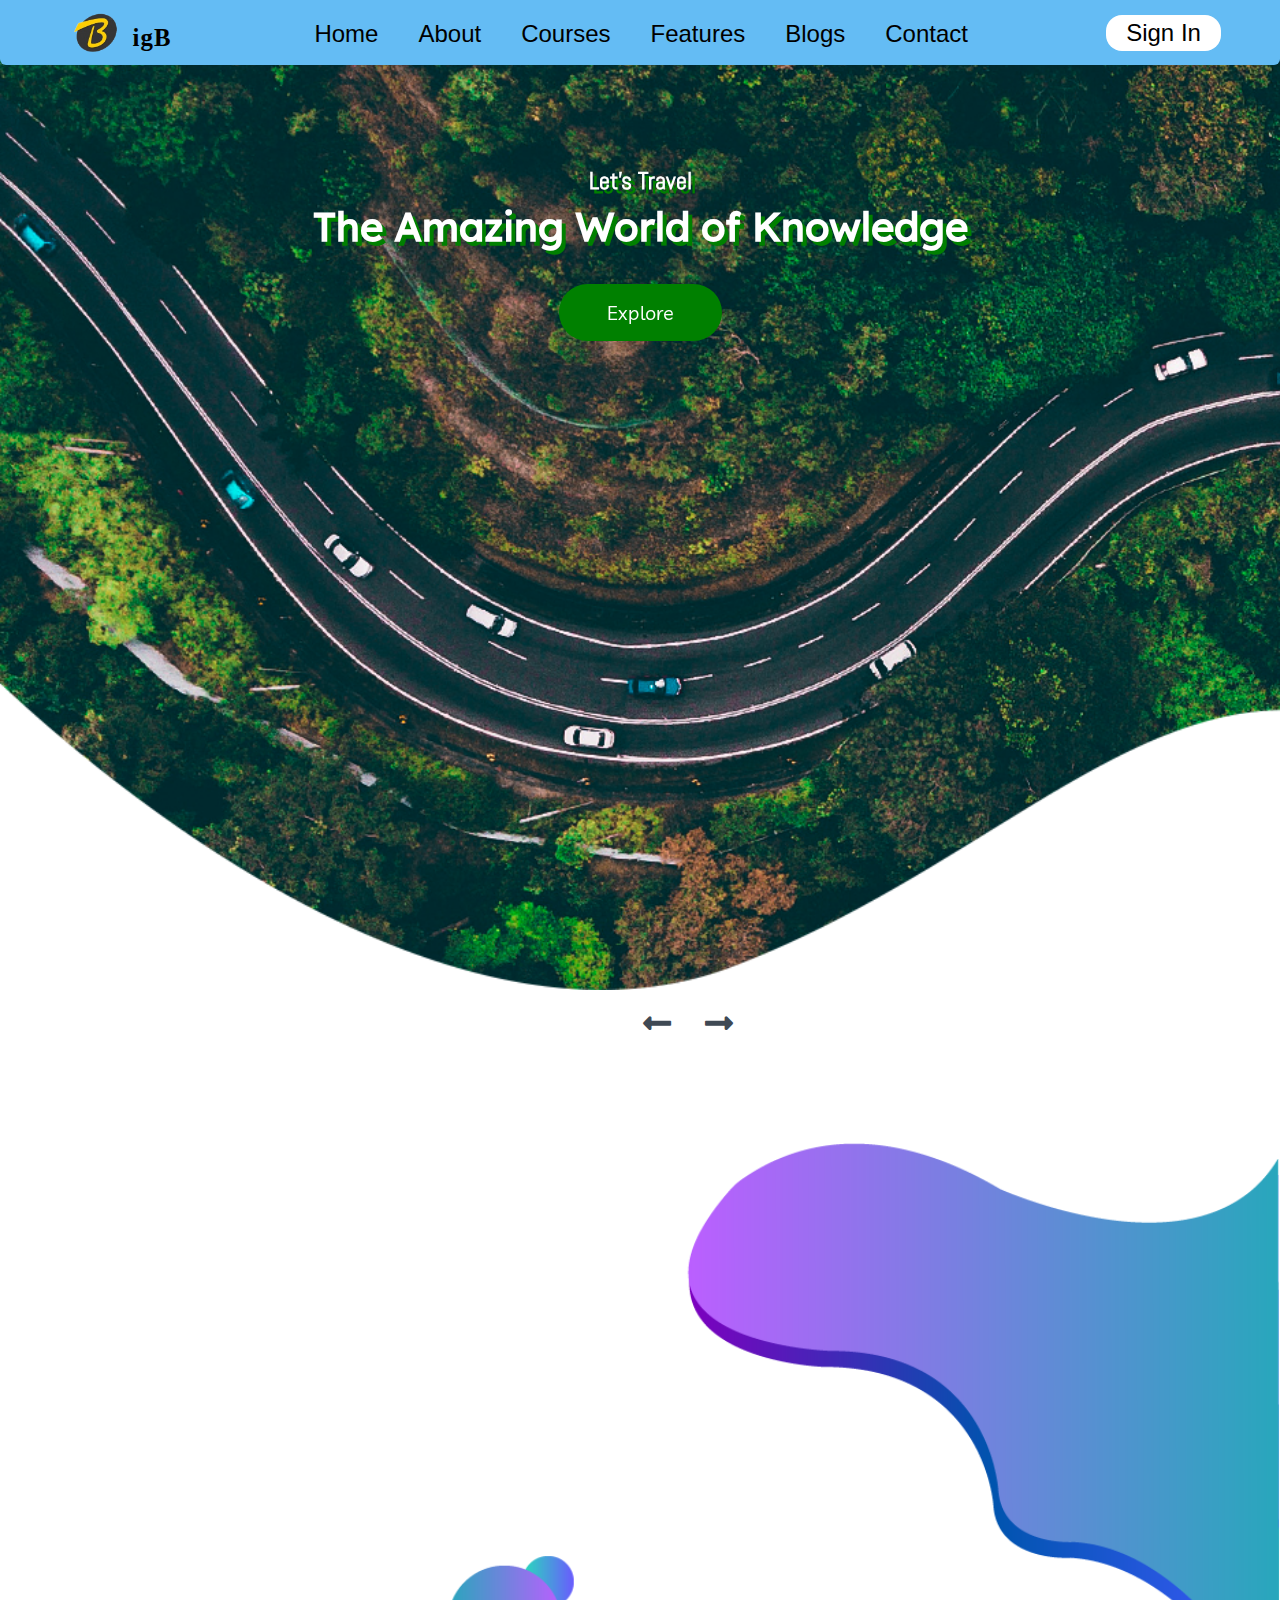
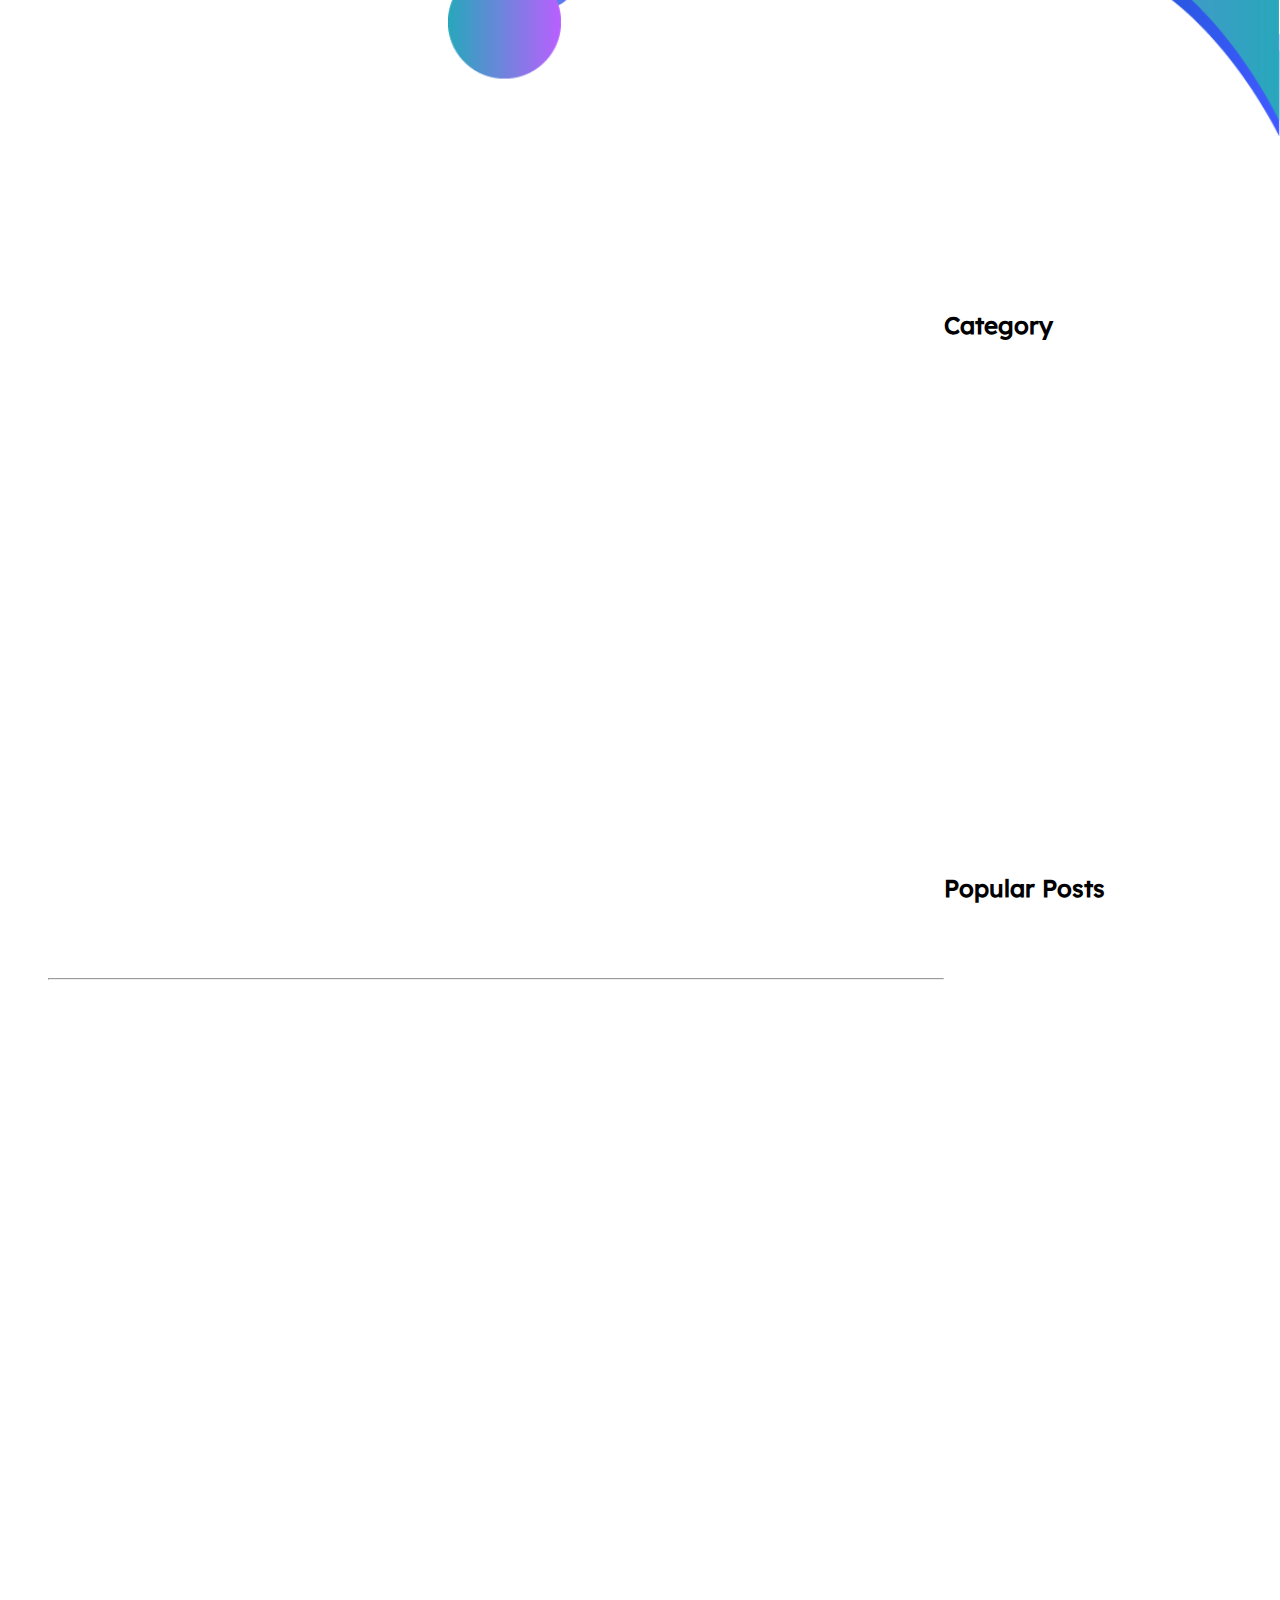
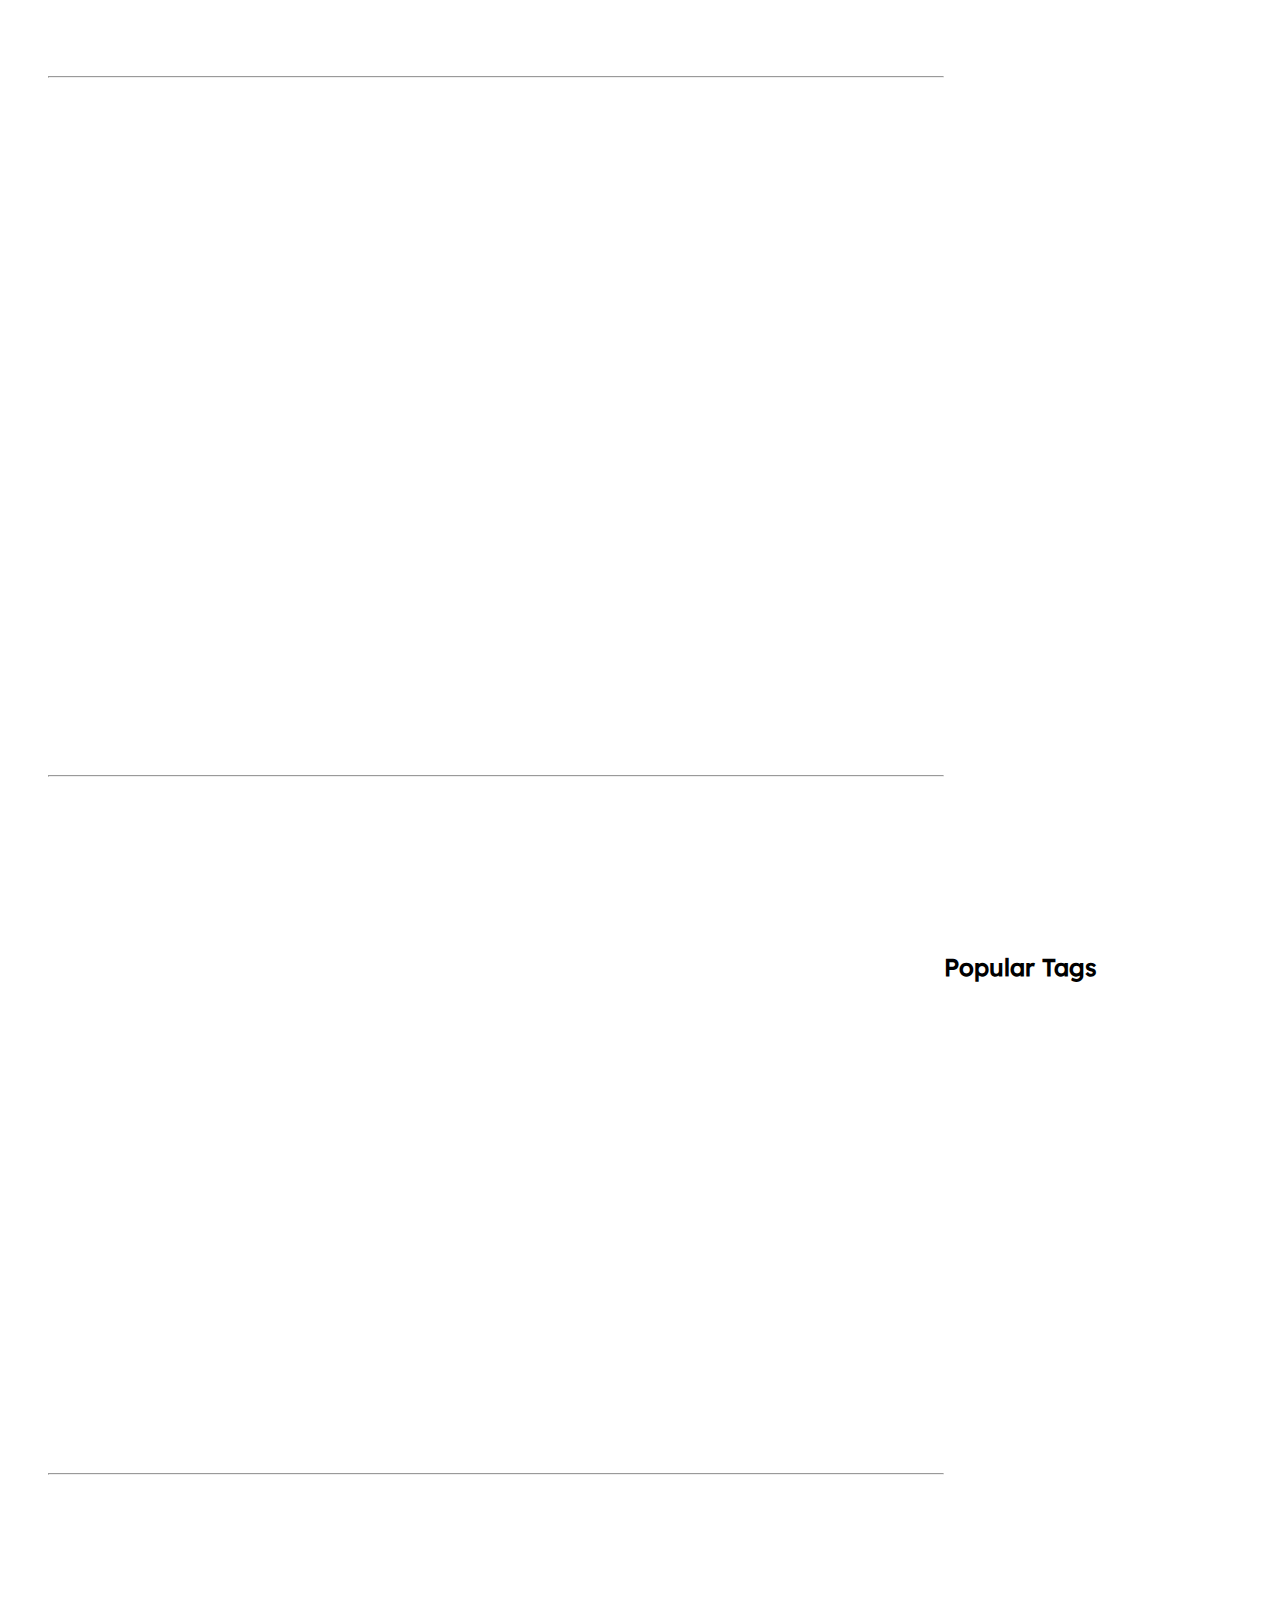
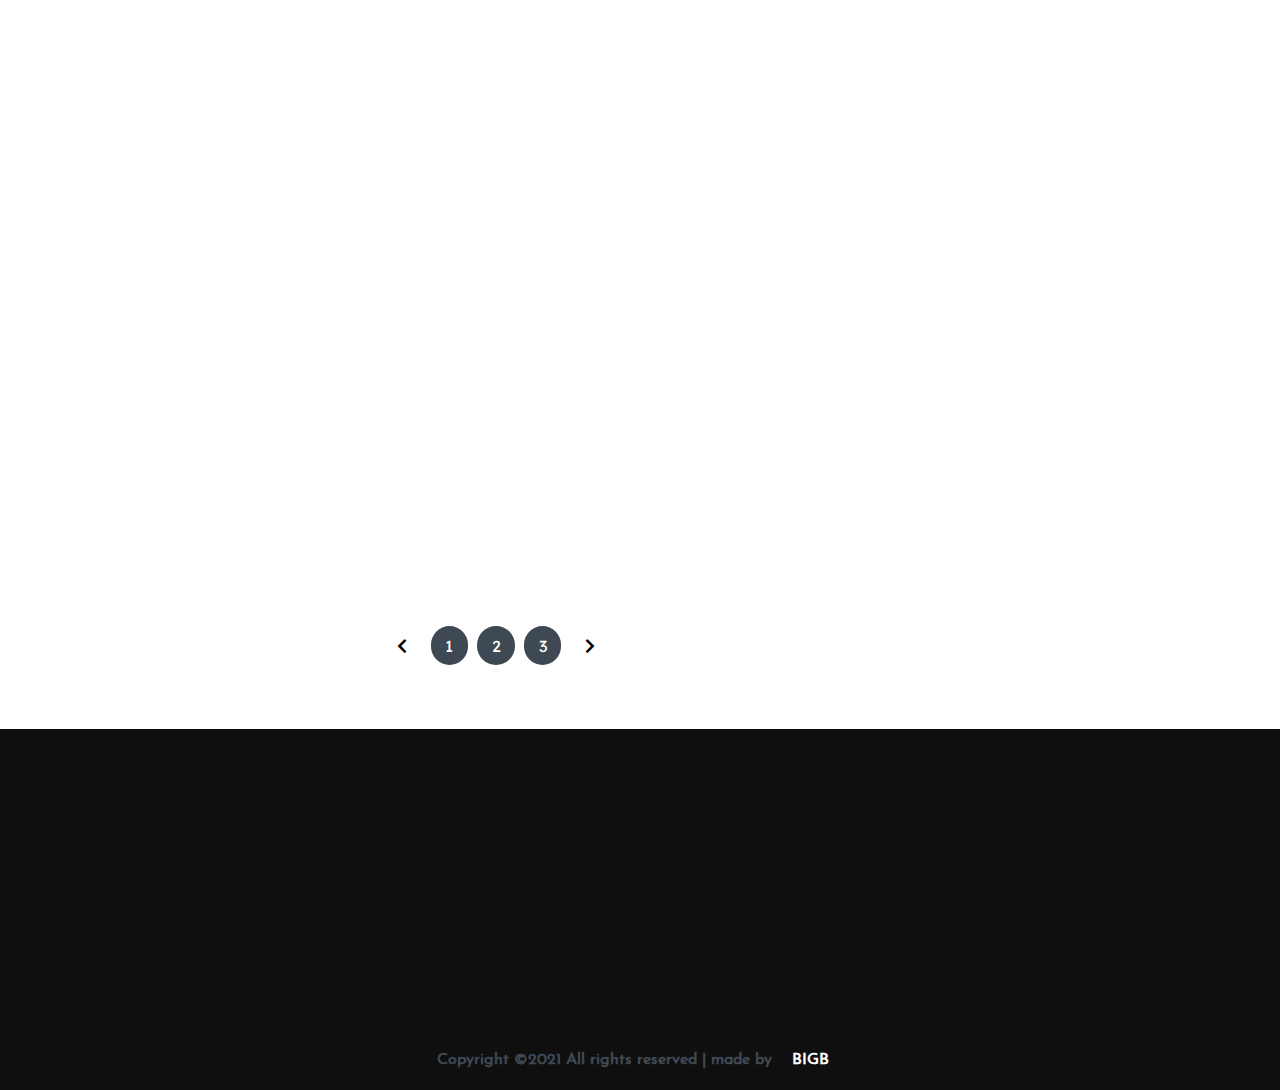
<file: BigB-E-learn-Websit-e-main/Blog/blog.html>
<!DOCTYPE html>
<html lang="en">
  <head>
    <link rel="shortcut icon" type="png" href="assets/v.png">
    <meta charset="UTF-8" />
    <meta name="viewport" content="width=device-width, initial-scale=1.0">
    <meta http-equiv="X-UA-Compatible" content="ie=edge">
    <title>Blog</title>

    <!-- Font Awesome Icons -->
    <link rel="stylesheet" href="./css/all.css">

    <!-- Owl-Carousel -->
    <link rel="stylesheet" href="./css/owl.carousel.min.css">
    <link rel="stylesheet" href="./css/owl.theme.default.min.css">

    <!--  AOS Library  -->
    <link rel="stylesheet" href="./css/aos.css">

    <!-- Custom Style   -->
    <link rel="stylesheet" href="./css/Style.css">
    <link rel="stylesheet" href="../navbar.css">
  </head>

  <body>
    
    <!-- floating button to the top -->
    <a href="#" id="scroll"><span></span></a>

    <!--   Navigation  -->

    <header>
      <div class="header-wrapper">
          <a href="../index.html" class="logo">
              <img src="../img/v.png" alt="Logo" />
              <h3>igB</h3>
          </a>

          <div class="nav d-lg">
              <h2><a href="../index.html">Home</a></h2>
              <h2><a href="../index.html#welcome">About</a></h2>
              <h2><a href="../Course/Courses.html">Courses</a></h2>
              <h2><a href="../feature-pg/feature.html">Features</a></h2>
              <h2><a href="../Blog/blog.html">Blogs</a></h2>
              <h2><a href="../contact/contact.html">Contact</a></h2>
          </div>

          <div class="nav d-lg">
              <h2 style="padding-top:0;"><a href="../log in/Login.html" class="btn-n sign-in">Sign In</a></h2>
          </div>

          <div class="dropdown-menu">
              <svg xmlns="http://www.w3.org/2000/svg" height="70%" fill="currentColor" class="bi bi-list dropdown-btn"
                  viewBox="0 0 16 16">
                  <path fill-rule="evenodd"
                      d="M2.5 12a.5.5 0 0 1 .5-.5h10a.5.5 0 0 1 0 1H3a.5.5 0 0 1-.5-.5zm0-4a.5.5 0 0 1 .5-.5h10a.5.5 0 0 1 0 1H3a.5.5 0 0 1-.5-.5zm0-4a.5.5 0 0 1 .5-.5h10a.5.5 0 0 1 0 1H3a.5.5 0 0 1-.5-.5z" />
              </svg>
              <div class="dropdown-content">
                  <h2><a href="../index.html">Home</a></h2>
                  <h2><a href="../index.html#welcome">About</a></h2>
                  <h2><a href="../Course/Courses.html">Courses</a></h2>
                  <h2><a href="../feature-pg/feature.html">Features</a></h2>
                  <h2><a href="../Blog/blog.html">Blogs</a></h2>
                  <h2><a href="../contact/contact.html">Contact</a></h2>
                  <h2><a href="../log in/Login.html">Sign In</a></h2>
              </div>
          </div>
      </div>
  </header>
    <!-- ------------x---------------  Navigation --------------------------x------------------- -->

    <!----------------------------- Main Site Section ------------------------------>

    <main>
      <!------------------------ Site Title ---------------------->

      <section class="site-title">
        <div class="site-background" data-aos="fade-up" data-aos-delay="100">
          <h3 class="heading"> Let's Travel</h3>
          <h1 heading>The Amazing World of Knowledge</h1>
          <button class="btn btn-bg">Explore</button>
        </div>
      </section>

      <!------------x----------- Site Title ----------x----------->

      <!-- --------------------- Blog Carousel ----------------- -->

      <section>
        <div class="blog">
          <div class="container">
            <div class="owl-carousel owl-theme blog-post">
              <div
                class="blog-content"
                data-aos="fade-right"
                data-aos-delay="200"
              >
                <img src="./assets/Blog-post/blog5.jpg" alt="post-1" />
                <div class="blog-title">
                  <div class="h3_blogtitle"><h3>10 Best Free AWS Learning Resources for Beginners</h3></div>
                  <a href="https://shivanshh.hashnode.dev/10-best-free-aws-learning-resources-for-beginners" target="_blank"> <button class="btn btn-blog">Read</button></a>
                  <span>2 minutes</span>
                </div>
              </div>
              <div class="blog-content" data-aos="fade-in" data-aos-delay="200">
                <img src="./assets/Blog-post/blog6.jpg" alt="post-1"/>
                <div class="blog-title">
                  <div class="h3_blogtitle"><h3>Optimize with AWS Cost Explorer</h3></div>
                  <a href="https://shivanshh.hashnode.dev/optimize-with-aws-cost-explorer" target="_blank"><button class="btn btn-blog">Read</button></a>
                  <span>2 minutes</span>
                </div>
              </div>
              <div
                class="blog-content"
                data-aos="fade-left"
                data-aos-delay="200"
              >
              <img src="./assets/Blog-post/blog7.jpg" alt="post-1" />
                <div class="blog-title">
                  <div class="h3_blogtitle"><h3>50 Best AWS Interview Questions in 2021</h3></div>
                  <a href="https://shivanshh.hashnode.dev/50-best-aws-interview-questions-in-2021-ckqvaco8w04fcmms1f6j795fy" target="_blank"> <button class="btn btn-blog">Read</button></a>
                  <span>2 minutes</span>
                </div>
              </div>
              <div
                class="blog-content"
                data-aos="fade-right"
                data-aos-delay="200"
              >
                <img src="./assets/Blog-post/blog13.jpg" alt="post-1" />
                <div class="blog-title">
                  <div class="h3_blogtitle"><h3>
                    10+ Best Campus Ambassador Programs for Computer Science
                    Undergrad Students
                  </h3></div>
                  <a href="https://shivanshh.hashnode.dev/10-best-campus-ambassador-programs-for-computer-science-undergrad-students-ckqibqscq00r5u9s14g6p1ngy" target="_blank"><button class="btn btn-blog">Read</button></a>
                  <span>2 minutes</span>
                </div>
              </div>
            </div>
            <div class="owl-navigation">
              <span class="owl-nav-prev"
                ><i class="fas fa-long-arrow-alt-left"></i
              ></span>
              <span class="owl-nav-next"
                ><i class="fas fa-long-arrow-alt-right"></i
              ></span>
            </div>
          </div>
        </div>
      </section>

        <!-- ----------x---------- Blog Carousel --------x-------- -->

        <!-- ---------------------- Site Content -------------------------->

        <section class="container">
            <div class="site-content">
                <div class="posts">
                    <div class="post-content" data-aos="zoom-in" data-aos-delay="200">
                        <div class="post-image">
                            <div>
                              <img src="./assets/Blog-post/blog1.jpg" class="img" alt="blog1">
                            </div>
                            <div class="post-info flex-row">
                                <span><i class="fas fa-user text-gray"></i>&nbsp;&nbsp;Admin</span>
                                <span><i class="fas fa-calendar-alt text-gray"></i>&nbsp;&nbsp;January 14, 2019</span>
                                <span>2 Comments</span>
                            </div>
                        </div>
                        <div class="post-title">
                            <a href="#">Program the Raspberry Pi for SMART MIRROR</a>
                            <p>The software part of this project is a bit command line intensive. The steps below are need to be followed in the same manner as mentioned below for making it bug free . Installing Raspbian Jessie Download Etcher and install
                                it to your computer. It...
                            </p>
                            <a href="https://shivanshh.hashnode.dev/program-the-raspberry-pi-for-smart-mirror-ckuth2uk51sp4rvs13pqiea9t" target="_blank" ><button class="btn post-btn"><span href="#">Read More &nbsp;</span> <i class="fas fa-arrow-right"></i></button></a>
                        </div>
                    </div>
                    <hr>
                    <div class="post-content" data-aos="zoom-in" data-aos-delay="200">
                        <div class="post-image">
                            <div>
                               <img src="./assets/Blog-post/blog2.jpg" class="img" alt="blog1">
                            </div>
                            <div class="post-info flex-row">
                                <span><i class="fas fa-user text-gray"></i>&nbsp;&nbsp;Admin</span>
                                <span><i class="fas fa-calendar-alt text-gray"></i>&nbsp;&nbsp;January 16, 2021</span>
                                <span>7 Comments</span>
                            </div>
                        </div>
                        <div class="post-title">
                            <a href="#">Microsoft Azure AI Fundamentals AI-900: How to Prepare and Pass the Exam</a>
                            <p>Hello Everyone, Hope you are Doing GREAT...!🖐🏻 Are you preparing for the AI Fundamentals AI-900 exam? Many questions would be hovering into your mind like what will be the difficulty level of the exam? On which Microsoft
                                Azure AI topics should I sp...
                            </p>
                            <a href="https://shivanshh.hashnode.dev/microsoft-azure-ai-fundamentals-ai-900-how-to-prepare-and-pass-the-exam-cktpuhwvh09uvo5s15h9bdylm" target="_blank"><button class="btn post-btn"><span href="#">Read More &nbsp;</span><i class="fas fa-arrow-right"></i></button></a>
                        </div>
                    </div>
                    <hr>
                    <div class="post-content" data-aos="zoom-in" data-aos-delay="200">
                        <div class="post-image">
                            <div>
                                <img src="./assets/Blog-post/blog3.jpg" class="img" alt="blog1">
                            </div>
                            <div class="post-info flex-row">
                                <span><i class="fas fa-user text-gray"></i>&nbsp;&nbsp;Admin</span>
                                <span><i class="fas fa-calendar-alt text-gray"></i>&nbsp;&nbsp;January 19, 2021</span>
                                <span>5 Comments</span>
                            </div>
                        </div>
                        <div class="post-title">
                            <a href="#">Get Started With Machine Learning</a>
                            <p>What is Machine Learning? Machine learning is a branch of Artificial Intelligence, Where we Train the machines to perform and predict the outcomes. Like YouTube suggesting videos in your feed, Machine Learning brings out the
                                power of data in a new wa...
                            </p>
                            <a href="https://shivanshh.hashnode.dev/get-started-with-machine-learning-cksxlg4m00vttn1s1ar0i9wtd" target="_blank"><button class="btn post-btn"><span href="#">Read More &nbsp;</span> <i class="fas fa-arrow-right"></i></button></a>
                        </div>
                    </div>
                    <hr>
                    <div class="post-content" data-aos="zoom-in" data-aos-delay="200">
                        <div class="post-image">
                            <div>
                               <img src="./assets/Blog-post/blog4.jpg" class="img" alt="blog1">
                            </div>
                            <div class="post-info flex-row">
                                <span><i class="fas fa-user text-gray"></i>&nbsp;&nbsp;Admin</span>
                                <span><i class="fas fa-calendar-alt text-gray"></i>&nbsp;&nbsp;January 21, 2021</span>
                                <span>12 Comments</span>
                            </div>
                        </div>
                        <div class="post-title">
                            <a href="#">How To Make A Slide-Show Using OpenCV</a>
                            <p>We have been making slideshows for most of our college/office presentations to look great while presenting using Microsoft PowerPoint, let's take this as an image processing activity and see how we can achieve slide show utility
                                using Python's OpenCV...
                            </p>
                            <a href="https://shivanshh.hashnode.dev/how-to-make-a-slide-show-using-opencv-ckssgrq8d06bydbs18ad99ff8" target="_blank"><button class="btn post-btn"><span href="#">Read More &nbsp;</span><i class="fas fa-arrow-right"></i></button></a>
                        </div>
                    </div>
                    <hr>
                    <div class="post-content" data-aos="zoom-in" data-aos-delay="200">
                        <div class="post-image">
                            <div>
                                <a href=""></a><img src="./assets/Blog-post/blog14.jpeg" class="img" alt="blog1">
                            </div>
                            <div class="post-info flex-row">
                                <span><i class="fas fa-user text-gray"></i>&nbsp;&nbsp;Peter</span>
                                <span><i class="fas fa-calendar-alt text-gray"></i>&nbsp;&nbsp;January 31, 2021</span>
                                <span>21 Comments</span>
                            </div>
                        </div>
                        <div class="post-title">
                            <a href="#">An A-Z of useful Python tricks</a>
                            <p>Python is one of the world’s most popular, in-demand programming languages. This is for many reasons-
                                It’s easy to learn,
                                it’s super versatile, and
                                it has a huge range of modules and libraries.
                                I use Python daily as an integral part of my job as a data scientist. Along the way, I’ve picked up a few useful tricks and tips.
                                Here, I’ve made an attempt at sharing some of them in an A-Z format.
                            </p>
                           <a href="https://www.freecodecamp.org/news/an-a-z-of-useful-python-tricks-b467524ee747/" target="_blank"> <button class="btn post-btn"><span href="#">Read More &nbsp;</span><i class="fas fa-arrow-right"></i></button></a>
                        </div>
                    </div>
                    <div class="pagination flex-row">
                        <a href="#"><i class="fas fa-chevron-left"></i></a>
                        <a href="#" class="pages">1</a>
                        <a href="./blog2.html" class="pages">2</a>
                        <a href="#" class="pages">3</a>
                        <a href="#"><i class="fas fa-chevron-right"></i></a>
                    </div>

              </div>
            <aside class="sidebar">
            <div class="category">
              <h2>Category</h2>
              <ul class="category-list">
                <li class="list-items" data-aos="fade-left" data-aos-delay="100">
                  <a href="#">Software</a>
                  <span>(05)</span>
                </li>
                <li class="list-items" data-aos="fade-left" data-aos-delay="200">
                  <a href="#">Technology</a>
                  <span>(02)</span>
                </li>
                <li class="list-items" data-aos="fade-left" data-aos-delay="300">
                  <a href="#">E-Books</a>
                  <span>(07)</span>
                </li>
                <li class="list-items" data-aos="fade-left" data-aos-delay="400">
                  <a href="#">Innovation</a>
                  <span>(01)</span>
                </li>
                <li class="list-items" data-aos="fade-left" data-aos-delay="500">
                  <a href="#">Videos</a>
                  <span>(08)</span>
                </li>
              </ul>
            </div>
            <div class="popular-post">
              <h2>Popular Posts</h2>
              <div class="post-content" data-aos="flip-up" data-aos-delay="200">
                <div class="post-image">
                  <div>
                  </div>
                  <div class="post-info flex-row">
                    <span><i class="fas fa-calendar-alt text-gray"></i>&nbsp;&nbsp;January 14, 2021</span>
                    <span>2 Comments</span>
                  </div>
                </div>
                <div class="post-title">
                  <a href="#">5 Reasons to Use AWS CDK!</a>
                </div>
              </div>
              <div class="post-content" data-aos="flip-up" data-aos-delay="300">
                <div class="post-image">
                  <div>
                    <a href="https://shivanshh.hashnode.dev/how-to-stay-committed-to-a-hobby-thats-unrelated-to-college-ckqmn8ij208bit6s1gn7p6wh5" target="_blank"><img
                      src="./assets/popular-post/blog10.jpg"
                      class="img"
                      alt="blog1"
                    /></a>
                  </div>
                  <div class="post-info flex-row">
                    <span
                      ><i class="fas fa-calendar-alt text-gray"></i>&nbsp;&nbsp;January 14, 2021</span
                    >
                    <span>2 Comments</span>
                  </div>
                </div>
                <div class="post-title">
                  <a href="#">How to Stay Committed to a Hobby that’s Unrelated to
                    College</a>
                </div>
              </div>
              <div class="post-content" data-aos="flip-up" data-aos-delay="400">
                <div class="post-image">
                  <div>
                  </div>
                  <div class="post-info flex-row">
                    <span
                      ><i class="fas fa-calendar-alt text-gray"></i
                      >&nbsp;&nbsp;January 14, 2021</span
                    >
                    <span>2 Comments</span>
                  </div>
                </div>
                <div class="post-title">
                  <a href="#">Must-Read Blogs for Developers</a>
                </div>
              </div>
              <div class="post-content" data-aos="flip-up" data-aos-delay="500">
                <div class="post-image">
                  <div>
                    <a href="https://shivanshh.hashnode.dev/top-10-blogs-for-web-developers-2020-ckqjrfdrq05eu95s1fz1b9y85" target="_blank"><img
                      src="./assets/popular-post/blog12.jpg"
                      class="img"
                      alt="blog1"
                    /></a>
                  </div>
                  <div class="post-info flex-row">
                    <span
                      ><i class="fas fa-calendar-alt text-gray"></i
                      >&nbsp;&nbsp;January 14, 2021</span
                    >
                    <span>2 Comments</span>
                  </div>
                </div>
                <div class="post-title">
                  <a href="#">Top 10 Blogs for Web Developers 2020</a>
                </div>
              </div>
              <div class="post-content" data-aos="flip-up" data-aos-delay="600">
                <div class="post-image">
                  <div>
                    <a href="https://shivanshh.hashnode.dev/10-best-campus-ambassador-programs-for-computer-science-undergrad-students-ckqibqscq00r5u9s14g6p1ngy" target="_blank"><img
                      src="./assets/popular-post/blog13.jpg"
                      class="img"
                      alt="blog1"
                    /></a>
                  </div>
                  <div class="post-info flex-row">
                    <span
                      ><i class="fas fa-calendar-alt text-gray"></i
                      >&nbsp;&nbsp;January 14, 2021</span
                    >
                    <span>2 Comments</span>
                  </div>
                </div>
                <div class="post-title">
                  <a href="#"
                    >10+ Best Campus Ambassador Programs for Computer Science
                    Undergrad Students</a
                  >
                </div>
              </div>
            </div>
            <div class="newsletter" data-aos="fade-up" data-aos-delay="300">
              <h2>Newsletter</h2>
              <div class="form-element">
                <input type="text" class="input-element" placeholder="Email" />
                <button class="btn form-btn">Subscribe</button>
              </div>
            </div>
            <div class="popular-tags">
              <h2>Popular Tags</h2>
              <div class="tags flex-row">
                <span class="tag" data-aos="flip-up" data-aos-delay="100"
                  >Software</span
                >
                <span class="tag" data-aos="flip-up" data-aos-delay="200"
                  >technology</span
                >
                <span class="tag" data-aos="flip-up" data-aos-delay="300"
                  >travel</span
                >
                <span class="tag" data-aos="flip-up" data-aos-delay="400"
                  >illustration</span
                >
                <span class="tag" data-aos="flip-up" data-aos-delay="500"
                  >design</span
                >
                <span class="tag" data-aos="flip-up" data-aos-delay="600"
                  >lifestyle</span
                >
                <span class="tag" data-aos="flip-up" data-aos-delay="700"
                  >love</span
                >
                <span class="tag" data-aos="flip-up" data-aos-delay="800"
                  >project</span
                >
              </div>
            </div>
          </aside>
        </div>
      </div>
      </section>

      <!-- -----------x---------- Site Content -------------x------------>
    </main>

    <!---------------x------------- Main Site Section ---------------x-------------->

    <!-- --------------------------- Footer ---------------------------------------- -->

    <footer class="footer">
      <div class="container">
        <div class="about-us" data-aos="fade-right" data-aos-delay="200">
          <h2>About Us</h2>
          <p>
            BigB is a E-learning website , covers all the Knowledgeable material
            from UNIVERSITY to UNIVERSE.😍😍<br /><br />
            An educational website for Learners 👨🏻‍🎓👨🏻‍🎓
          </p>
        </div>
        <div class="newsletter" data-aos="fade-right" data-aos-delay="200">
          <h2>Newsletter</h2>
          <p>Stay up to date with our latest news</p>
          <div class="form-element">
            <input type="text" placeholder="Email" /><span
              ><i class="fas fa-chevron-right"></i
            ></span>
          </div>
        </div>
        <div class="instagram" data-aos="fade-left" data-aos-delay="200">
          <h2>Instagram</h2>
          <div class="flex-row">
            <img src="./assets/instagram/blog1.jpg" alt="insta1" />
            <img src="./assets/instagram/blog2.jpg" alt="insta2" />
            <img src="./assets/instagram/blog3.jpg" alt="insta3" />
          </div>
          <div class="flex-row">
            <img src="./assets/instagram/blog4.jpg" alt="insta4" />
            <img src="./assets/instagram/blog5.jpg" alt="insta5" />
            <img src="./assets/instagram/blog6.jpg" alt="insta6" />
          </div>
        </div>
        <div class="follow" data-aos="fade-left" data-aos-delay="200">
          <h2>Follow us</h2>
          <p>Let's stay connected</p>
          <div class="social-links">
            <a href="#" style="padding: 2px;"><i class="fab fa-facebook-f"></i></a>
            <a href="https://www.youtube.com/channel/UCRkYp3SkqvR5OD8YiTqVEbQ" style="padding: 2px;"><i class="fab fa-youtube"></i></a>
            <a href="https://www.instagram.com/beasidehustler/" style="padding: 2px;"><i class="fab fa-instagram"></i></a>
            <a href="https://twitter.com/Sidehustlers" style="padding: 2px;"><i class="fab fa-twitter"></i></a>
          </div>
        </div>
      </div>
      <div class="rights flex-row">
        <h4 class="text-gray">
          Copyright ©2021 All rights reserved | made by
          <a href="www.youtube.com/c/dailytuition" target="_black">BigB </a>
        </h4>
      </div>
      <!-- <div class="move-up">
        <span><i class="fas fa-arrow-circle-up fa-2x"></i></span>
      </div> -->
    </footer>

    <!-- -------------x------------- Footer --------------------x------------------- -->

    <!-- Jquery Library file -->
    <script src="./js/Jquery3.4.1.min.js"></script>

    <!-- --------- Owl-Carousel js ------------------->
    <script src="./js/owl.carousel.min.js"></script>

    <!-- ------------ AOS js Library  ------------------------- -->
    <script src="./js/aos.js"></script>

    <!-- Custom Javascript file -->
    <script src="./js/main.js"></script>
    
    <script src="./js/BigWrapper.js"></script>       <!-- Code optimization -->
    
    <script src="./js/FloatingButton.js"></script>    <!-- Code optimization -->
  </body>
</html>
</file>
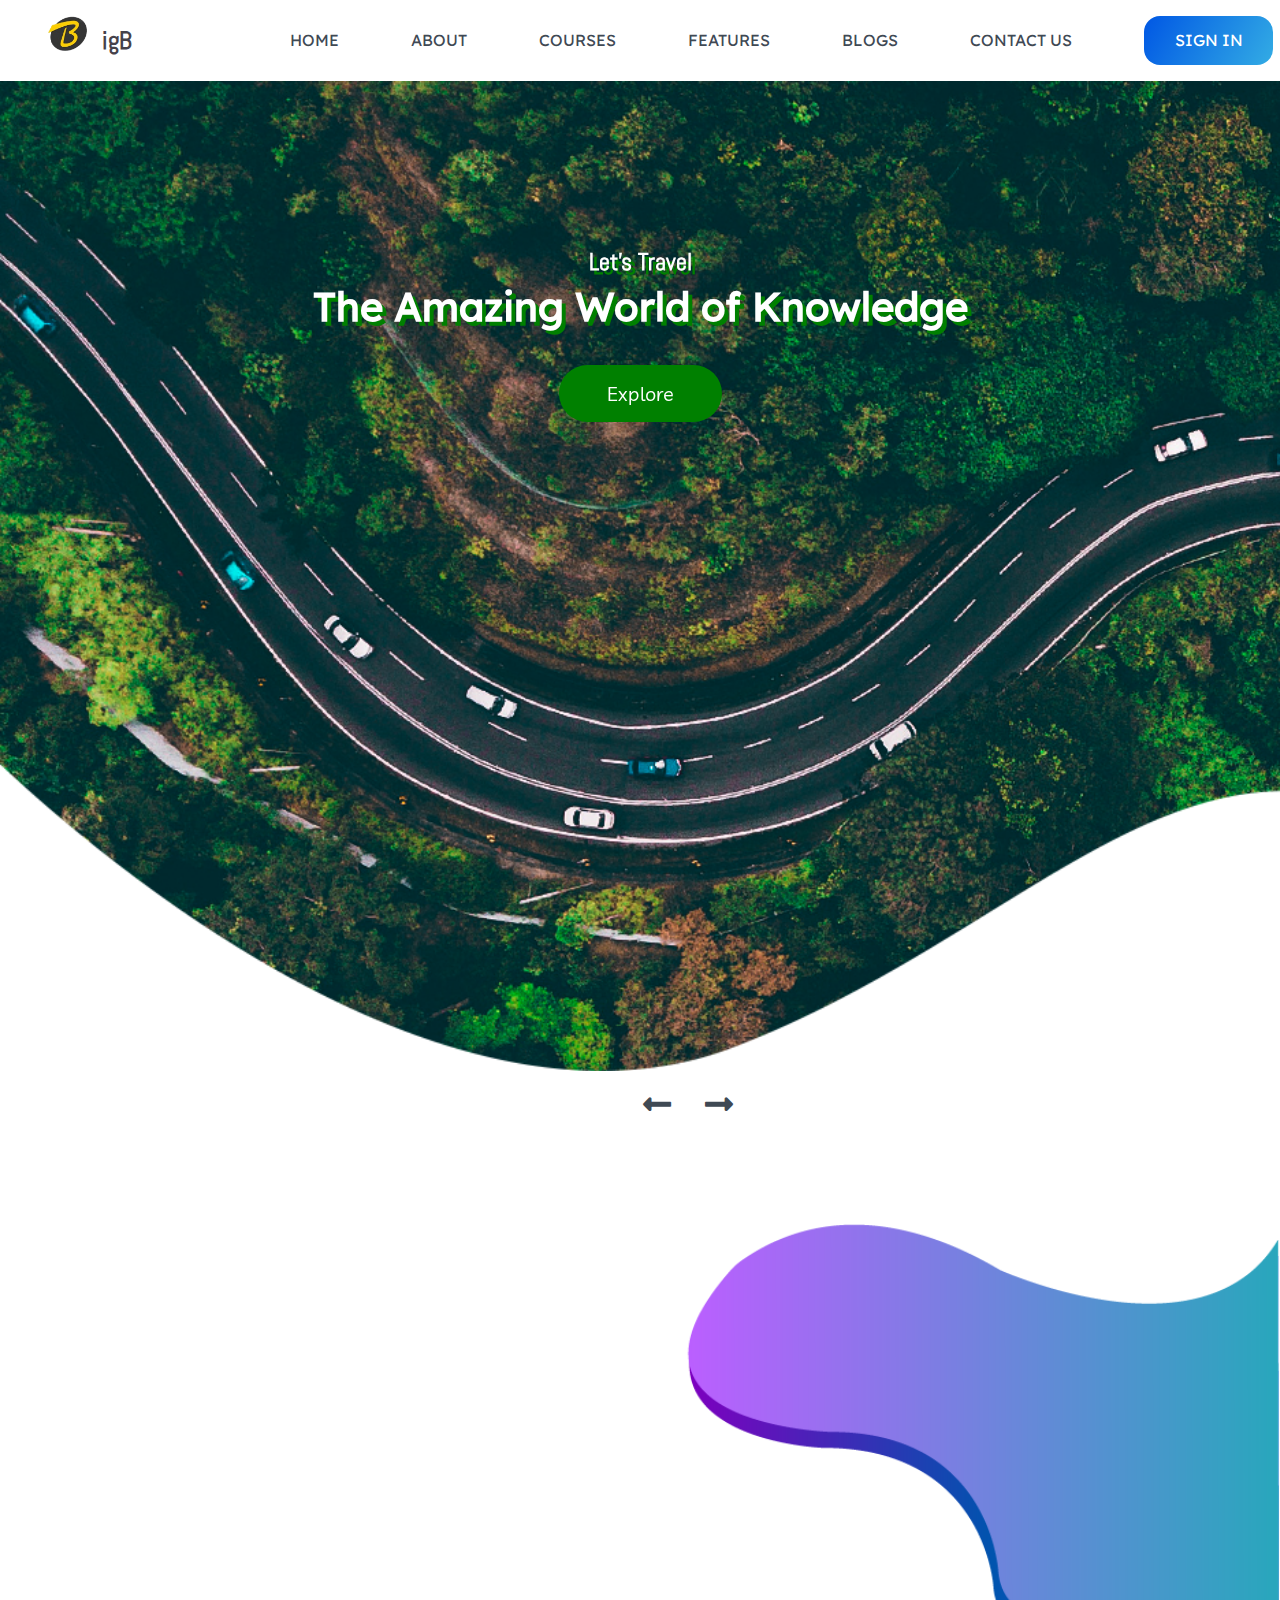
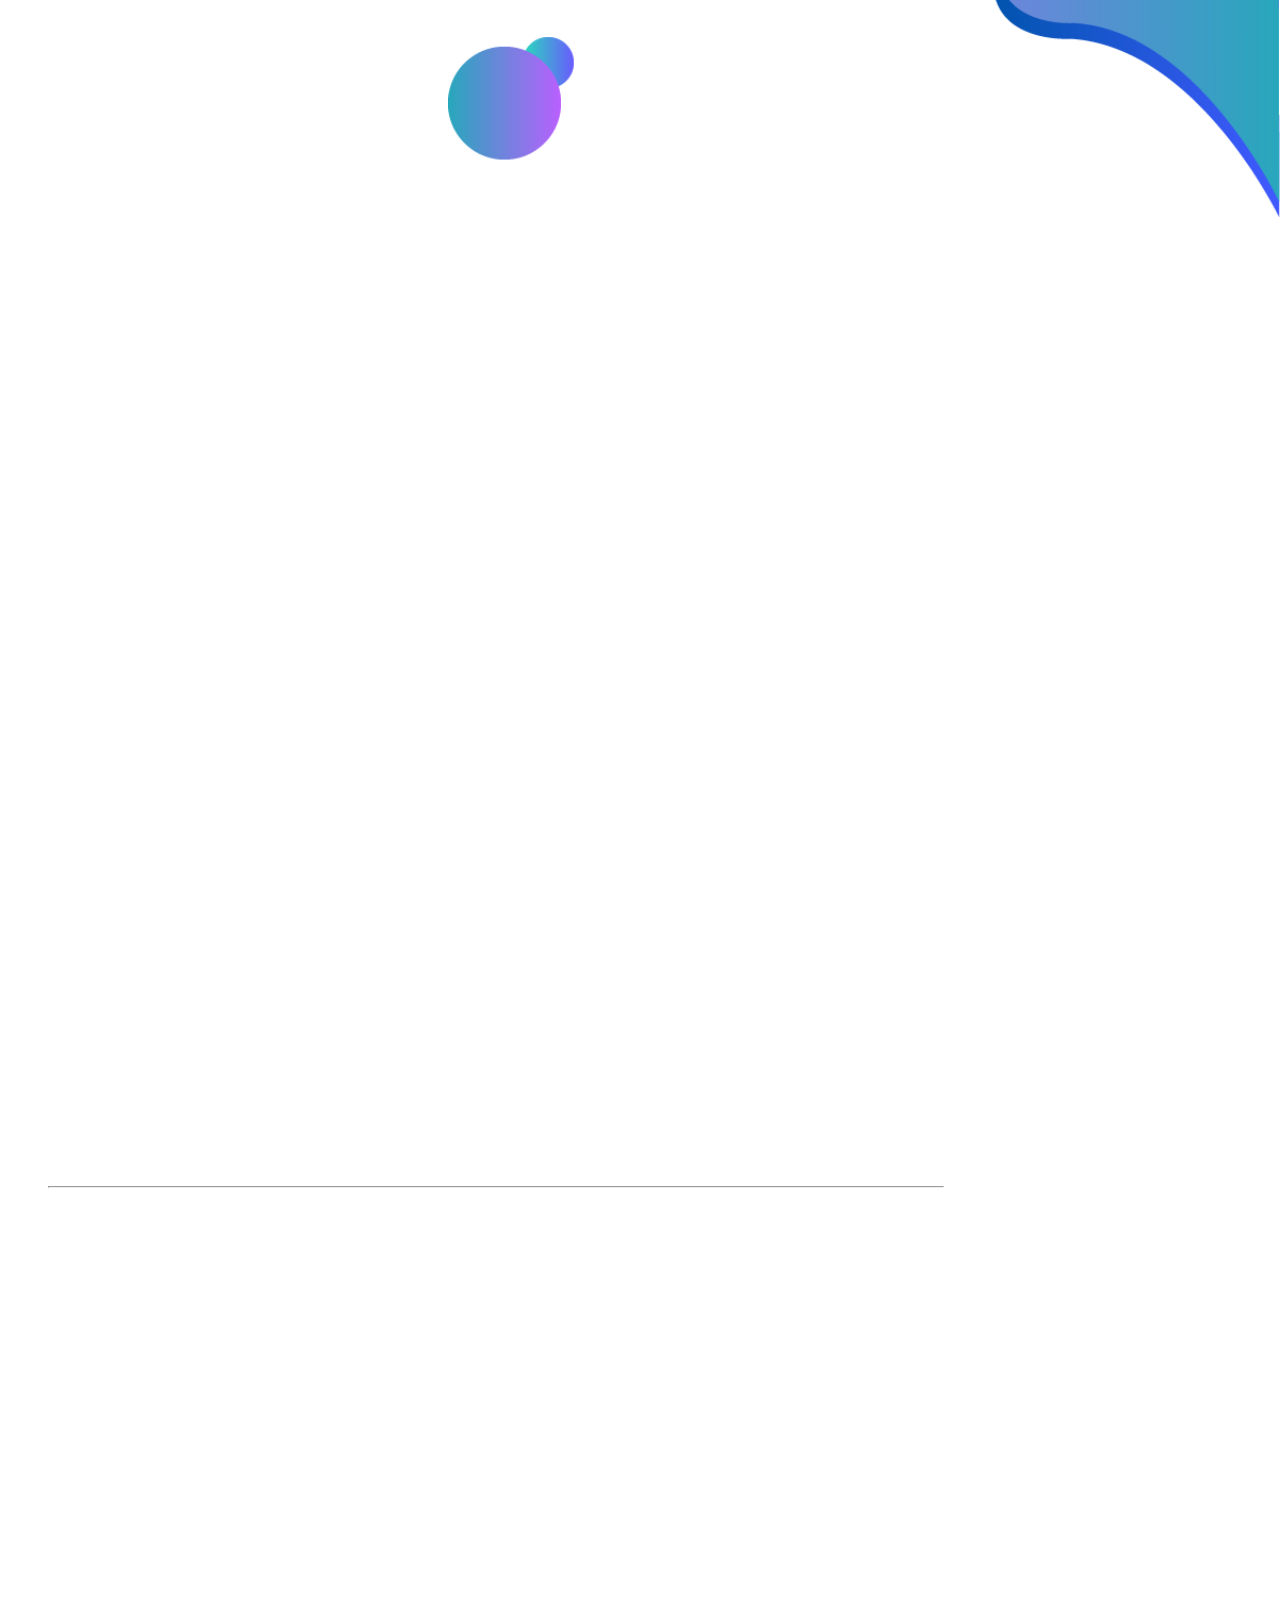
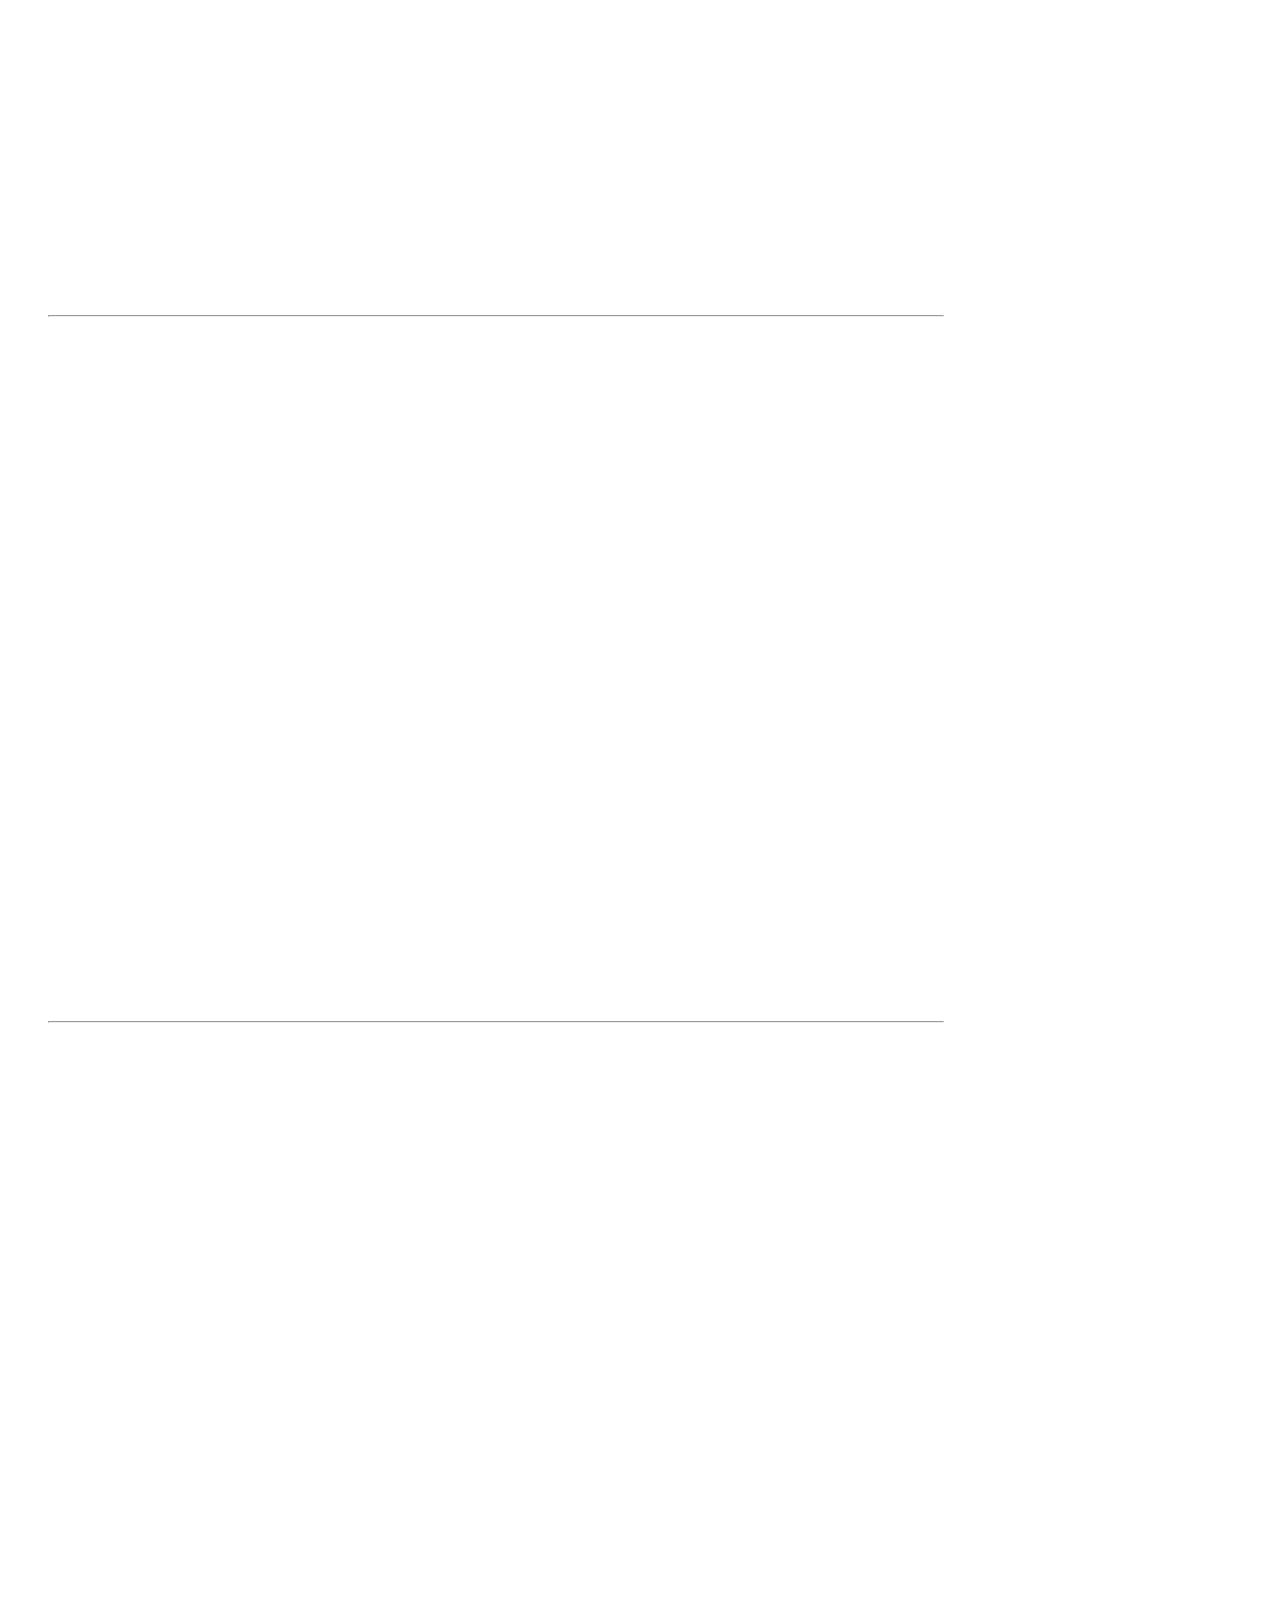
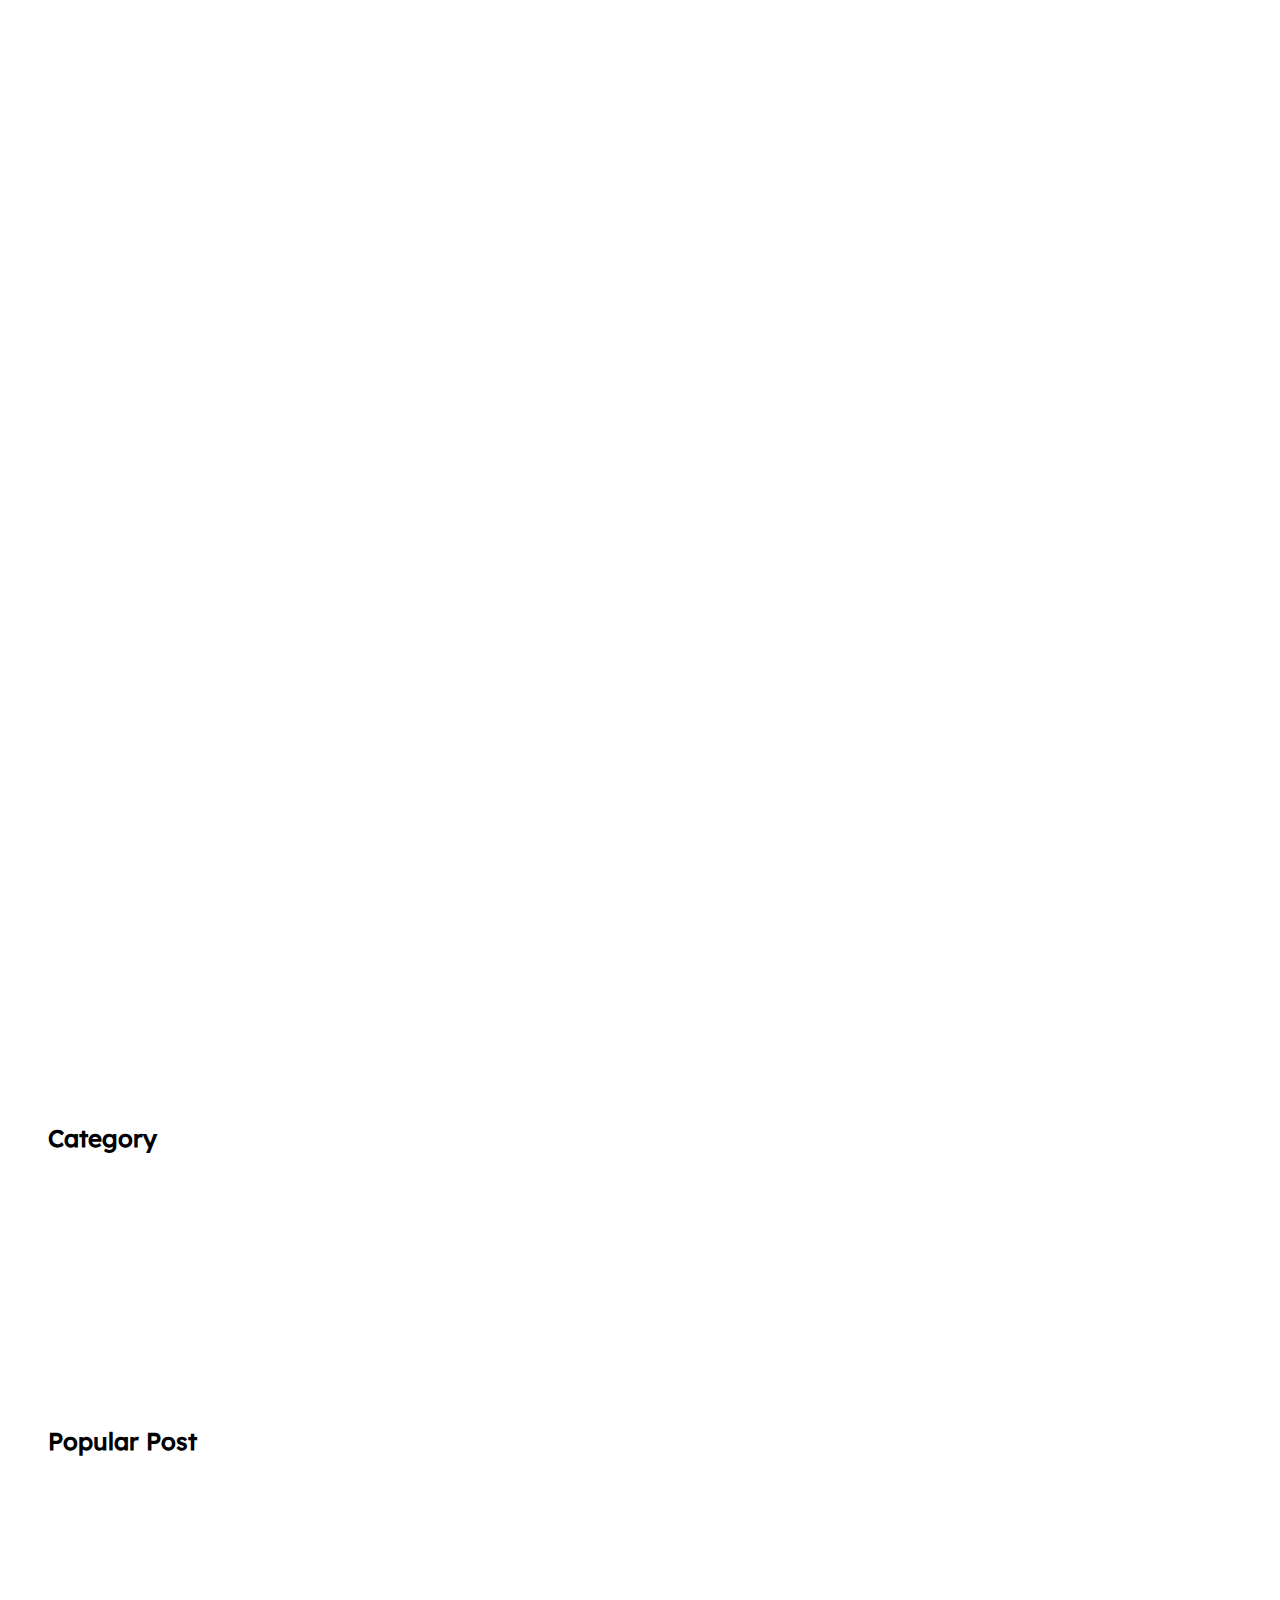
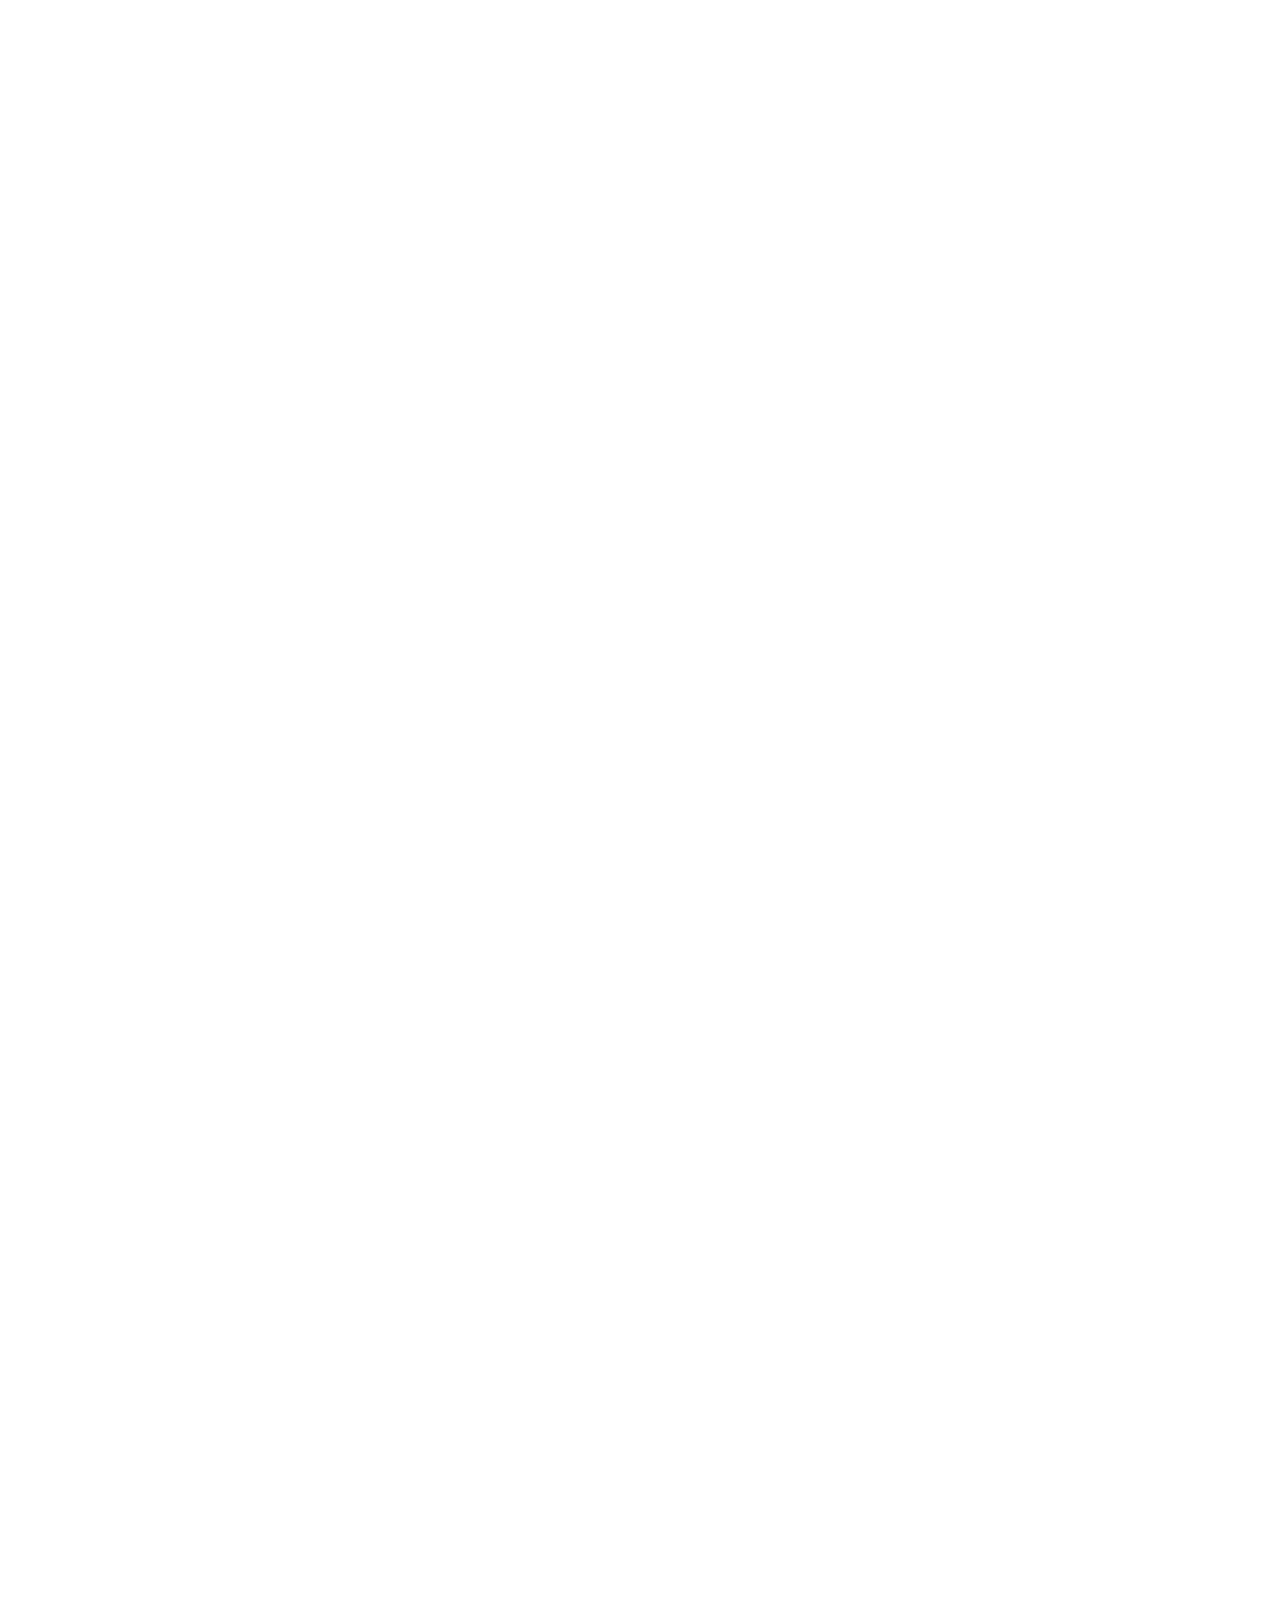
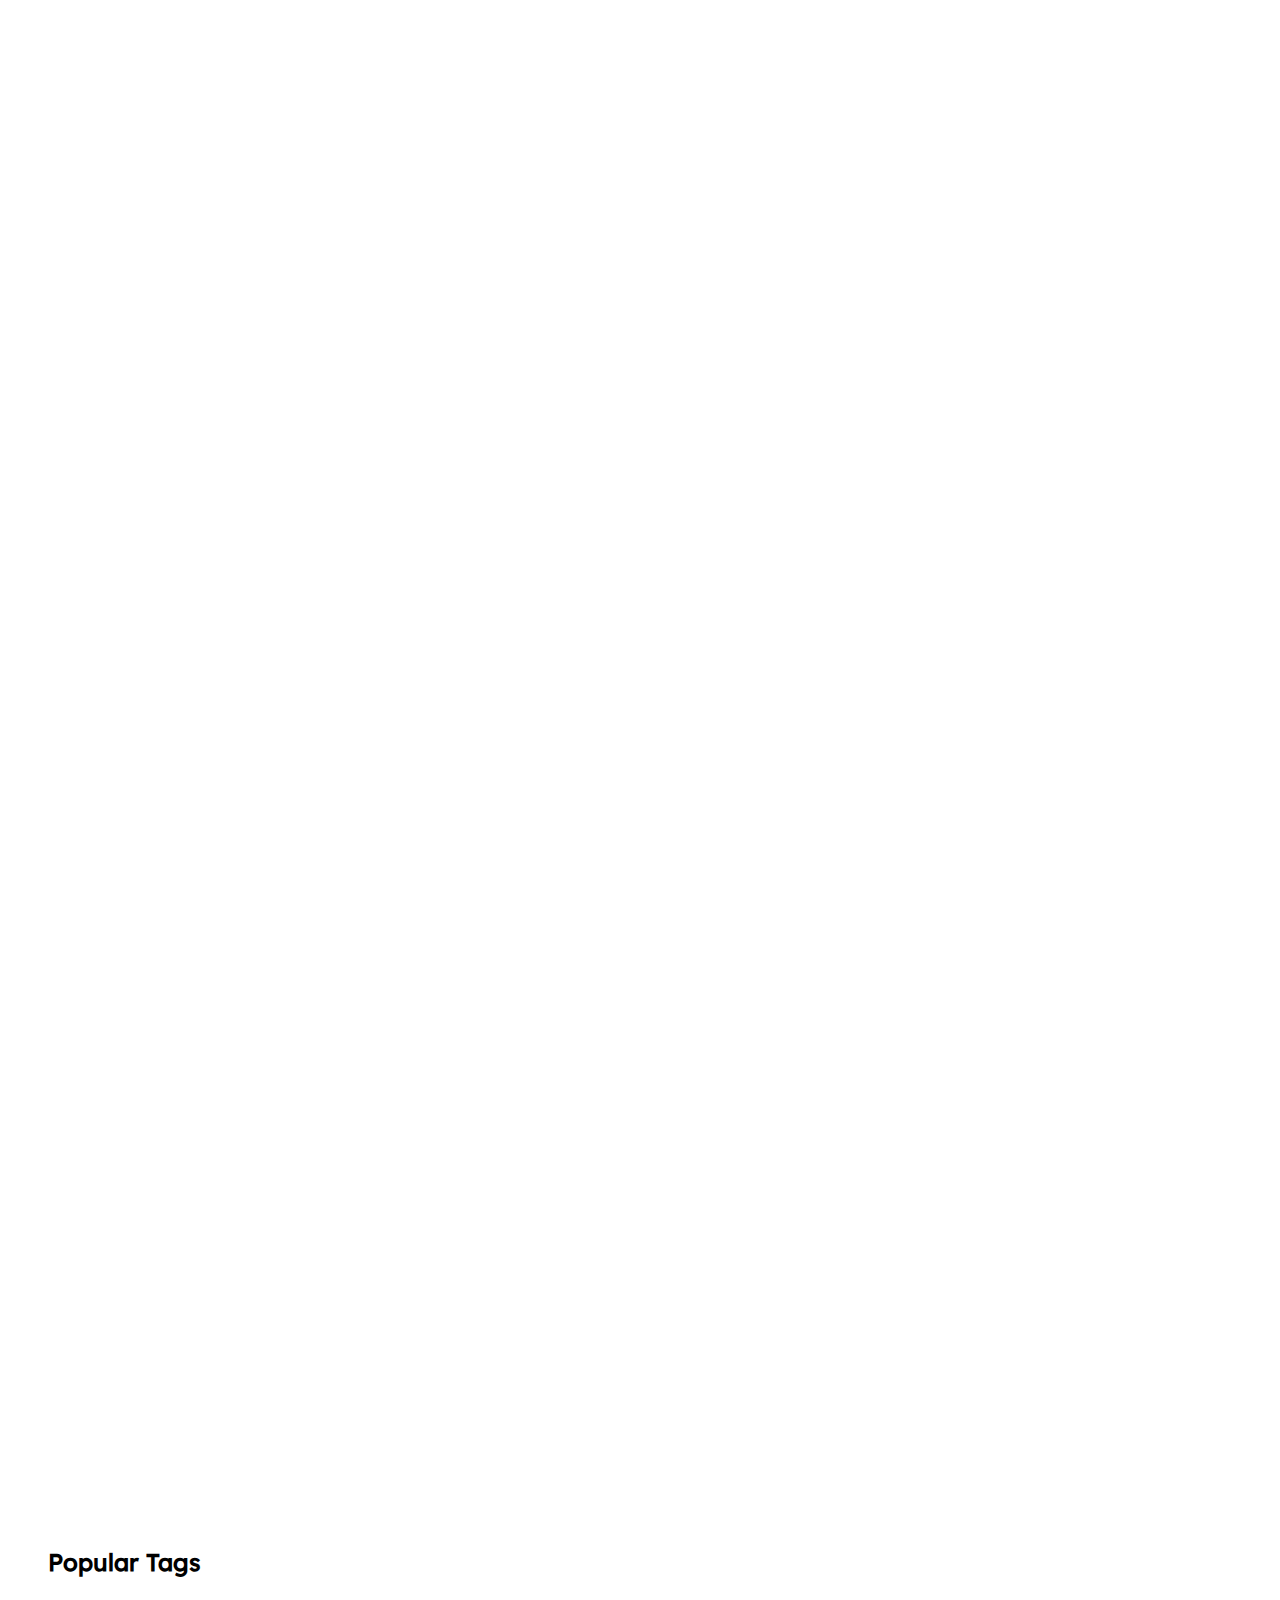
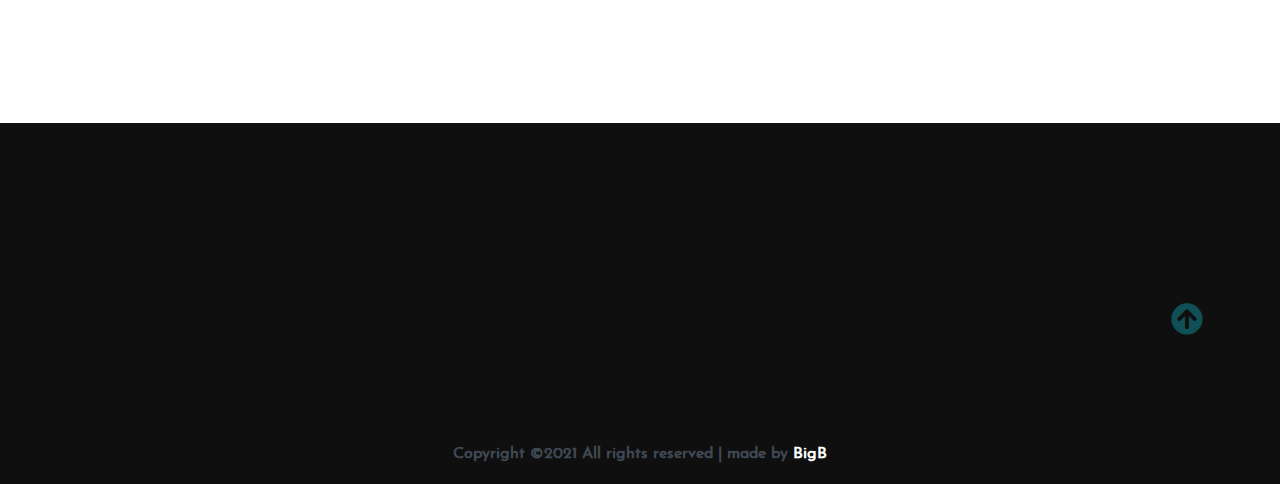
<file: BigB-E-learn-Websit-e-main/Blog/blog2.html>
<!DOCTYPE html>
<html lang="en">

<head>
    <link rel="shortcut icon" type="png" href="assets/v.png">
    <meta charset="UTF-8">
    <meta name="viewport" content="width=device-width, initial-scale=1.0">
    <meta http-equiv="X-UA-Compatible" content="ie=edge">
    <title>Blog</title>

    <!-- Font Awesome Icons -->
    <link rel="stylesheet" href="./css/all.css">


     <!-- Owl-Carousel -->
    <link rel="stylesheet" href="./css/owl.carousel.min.css">
    <link rel="stylesheet" href="./css/owl.theme.default.min.css">

    <!--  AOS Library  -->
    <link rel="stylesheet" href="./css/aos.css">

    <!-- Custom Style   -->
    <link rel="stylesheet" href="./css/Style.css">

</head>

<body>

    <!--   Navigation  -->

    <header>
        <div class="container">
            <div class="logo">
                <a href="../index.html"> <img src="assets/v.png" alt="Logo"></a>
                <h3>igB</h3>
            </div>

            <div class="links">
                <ul>
                    <li><a href="../index.html">HOME</a></li>
                    <li><a href="../index.html#welcome">ABOUT</a></li>
                    <li><a href="../Course/Courses.html">COURSES</a></li>
                    <li><a href="../feature-pg/features.html">FEATURES</a></li>
                    <li><a href="./blog.html">BLOGS</a></li>
                    <li><a href="../contact/contact.html">CONTACT US</a></li>
                    <li><a href="../log in/Login.html" class="btn">SIGN IN</a></li>
                </ul>
            </div>

            <div class="overlay"></div>

            <div class="hamburger-menu">
                <div class="bar"></div>
            </div>
        </div>
    </header>
    <!-- ------------x---------------  Navigation --------------------------x------------------- -->

    <!----------------------------- Main Site Section ------------------------------>

    <main>

        <!------------------------ Site Title ---------------------->

        <section class="site-title">
            <div class="site-background" data-aos="fade-up" data-aos-delay="100">
                <h3>Let's Travel</h3>
                <h1>The Amazing World of Knowledge</h1>
                <button class="btn">Explore</button>
            </div>
        </section>

        <!------------x----------- Site Title ----------x----------->

        <!-- --------------------- Blog Carousel ----------------- -->

        <section>
            <div class="blog">
                <div class="container">
                    <div class="owl-carousel owl-theme blog-post">
                        <div class="blog-content" data-aos="fade-right" data-aos-delay="200">
                            <img src="./assets/Blog-post/blog5.jpg" alt="post-1">
                            <div class="blog-title">
                                <h3>10 Best Free AWS Learning Resources for Beginners</h3>
                                <a href="https://shivanshh.hashnode.dev/10-best-free-aws-learning-resources-for-beginners" target="_blank"><button class="btn btn-blog">Read</button>
                                <span>2 minutes</span></a>
                            </div>
                        </div>
                        <div class="blog-content" data-aos="fade-in" data-aos-delay="200">
                            <img src="./assets/Blog-post/blog6.jpg" alt="post-1">
                            <div class="blog-title">
                                <h3>Optimize with AWS Cost Explorer</h3>
                               <a href="https://shivanshh.hashnode.dev/optimize-with-aws-cost-explorer" target="_blank"><button class="btn btn-blog">Read</button>
                                <span>2 minutes</span></a>
                            </div>
                        </div>
                        <div class="blog-content" data-aos="fade-left" data-aos-delay="200">
                            <img src="./assets/Blog-post/blog7.jpg" alt="post-1">
                            <div class="blog-title">
                                <h3>50 Best AWS Interview Questions in 2021</h3>
                               <a href="https://shivanshh.hashnode.dev/50-best-aws-interview-questions-in-2021-ckqvaco8w04fcmms1f6j795fy" target="_blank"> <button class="btn btn-blog">Read</button>
                                <span>2 minutes</span></a>
                            </div>
                        </div>
                        <div class="blog-content" data-aos="fade-right" data-aos-delay="200">
                            <img src="./assets/Blog-post/blog13.jpg" alt="post-1">
                            <div class="blog-title">
                                <h3>10+ Best Campus Ambassador Programs for Computer Science Undergrad Students</h3>
                                <a href="https://shivanshh.hashnode.dev/10-best-campus-ambassador-programs-for-computer-science-undergrad-students" target="_blank"><button class="btn btn-blog">Read</button></a>
                                <span>2 minutes</span>
                            </div>
                        </div>
                    </div>
                    <div class="owl-navigation">
                        <span class="owl-nav-prev"><i class="fas fa-long-arrow-alt-left"></i></span>
                        <span class="owl-nav-next"><i class="fas fa-long-arrow-alt-right"></i></span>
                    </div>
                </div>
            </div>
        </section>

        <!-- ----------x---------- Blog Carousel --------x-------- -->

        <!-- ---------------------- Site Content -------------------------->

        <section class="container">
            <div class="site-content">
                <div class="posts">
                    <!-- first blog -->
                    <div class="post-content" data-aos="zoom-in" data-aos-delay="200">
                        <div class="post-image">
                            <div>
                                <img src="./assets/Blog-post/blog8.jfif" class="img" alt="blog1">
                            </div>
                            <div class="post-info flex-row">
                                <span><i class="fas fa-user text-gray"></i>&nbsp;&nbsp;Admin</span>
                                <span><i class="fas fa-calendar-alt text-gray"></i>&nbsp;&nbsp;Febrary 3, 2022</span>
                                <span>22 Comments</span>
                            </div>
                        </div>
                        <div class="post-title">
                            <a href="#">Start your journey as a product designer</a>
                            <p>In most apps, it’s common to see a search bar up at the top of the screen. On social media platforms, such as Facebook, Instagram, LinkedIn, and even Snapchat, the search bar is at the top of almost every main screen. In transportation apps, that style is almost ubiquitous.
                            </p>
                            <a href="https://bootcamp.uxdesign.cc/getting-started-as-a-product-designer-30d5ddf2fdc1" target="_blank" <button class="btn post-btn"><span href="#">Read More &nbsp;</span><i class="fas fa-arrow-right"></i></button></a>
                        </div>
                    </div>
                    <hr>
                    <!-- Second Blog -->
                    <div class="post-content" data-aos="zoom-in" data-aos-delay="200">
                        <div class="post-image">
                            <div>
                                <img src="./assets/Blog-post/blog9.webp" class="img" alt="blog1">
                            </div>
                            <div class="post-info flex-row">
                                <span><i class="fas fa-user text-gray"></i>&nbsp;&nbsp;Admin</span>
                                <span><i class="fas fa-calendar-alt text-gray"></i>&nbsp;&nbsp;Feburary 11, 2022</span>
                                <span>15 Comments</span>
                            </div>
                        </div>
                        <div class="post-title">
                            <a href="#">How open-source software took over the world</a>
                            <p>It was just five years ago that there was an ample dose of skepticism from investors about the viability of open source as a business model. The common thesis was that Red Hat was a snowflake and that no other open-source company would be significant in the software universe.
                            </p>
                            <a href="https://techcrunch.com/2019/01/12/how-open-source-software-took-over-the-world/" target="_blank"><button class="btn post-btn"><span href="#">Read More &nbsp;</span><i class="fas fa-arrow-right"></i></button></a>
                        </div>
                    </div>
                    <hr>
                    <!---Third Blog -->
                    <div class="post-content" data-aos="zoom-in" data-aos-delay="200">
                        <div class="post-image">
                            <div>
                                <img src="./assets/Blog-post/blog10.jpg" class="img" alt="blog1">
                            </div>
                            <div class="post-info flex-row">
                                <span><i class="fas fa-user text-gray"></i>&nbsp;&nbsp;Admin</span>
                                <span><i class="fas fa-calendar-alt text-gray"></i>&nbsp;&nbsp;Feburary 19, 2022</span>
                                <span>25 Comments</span>
                            </div>
                        </div>
                        <div class="post-title">
                            <a href="#">Essential Cheat Sheets for Machine Learning and Deep Learning Engineers</a>
                            <p>Machine learning is complex. For newbies, starting to learn machine learning can be painful if they don’t have right resources to learn from. Most of the machine learning libraries are difficult to understand and learning curve can be a bit frustrating. So here's a cheatsheet for you to go ace the interviews!
                            </p>
                           <a href="https://www.sodavision.com/essential-cheat-sheets-for-machine-learning-and-deep-learning-engineers/" target="_blank" <button class="btn post-btn"><span href="#">Read More &nbsp;</span><i class="fas fa-arrow-right"></i></button></a>
                        </div>
                    </div>
                    <hr>
                    <!---Four Blog -->
                    <div class="post-content" data-aos="zoom-in" data-aos-delay="200">
                        <div class="post-image">
                            <div>
                                <img src="./assets/Blog-post/blog11.png" class="img" alt="blog1">
                            </div>
                            <div class="post-info flex-row">
                                <span><i class="fas fa-user text-gray"></i>&nbsp;&nbsp;Rehana Slovakia</span>
                                <span><i class="fas fa-calendar-alt text-gray"></i>&nbsp;&nbsp;Feburary 25, 2022</span>
                                <span>17 Comments</span>
                            </div>
                        </div>
                        <div class="post-title">
                            <a href="#">Learn React JS in 5 minutes — A tutorial for beginners</a>
                            <p>This tutorial will give you a basic understanding of React by building a very simple application. I’ll leave out everything which I don’t think is core.
                                And then if it sparks your interest, and you want to learn more, you can check out our free React course on Scrimba.
                                But as for now, let’s focus on the basics!
                            </p>
                           <a href="https://www.freecodecamp.org/news/learn-react-js-in-5-minutes-526472d292f4/" target="_blank"> <button class="btn post-btn"><span href="#">Read More &nbsp;</span><i class="fas fa-arrow-right"></i></button></aspan
                        </div>
                    </div>
                    <hr>
                    <!---Four Blog -->
                    <div class="post-content" data-aos="zoom-in" data-aos-delay="200">
                        <div class="post-image">
                            <div>
                                <img src="./assets/Blog-post/blog12.png" class="img" alt="blog1">
                            </div>
                            <div class="post-info flex-row">
                                <span><i class="fas fa-user text-gray"></i>&nbsp;&nbsp;Admin</span>
                                <span><i class="fas fa-calendar-alt text-gray"></i>&nbsp;&nbsp;Feburary 20, 2022</span>
                                <span>21 Comments</span>
                            </div>
                        </div>
                        <div class="post-title">
                            <a href="#">7 Rules for Creating Gorgeous UI</a>
                            <p>Everyone can create beautiful UI designs but it's the logic behind using the proper components which can make your design standout.This article is not theory. This article is pure application. You won’t see anything about golden ratios. I don’t even mention color theory. Only what I’ve learned from being bad and then deliberately practicing.
                            </p>
                            <a href="https://medium.com/@erikdkennedy/7-rules-for-creating-gorgeous-ui-part-1-559d4e805cda" target="_blank"><button class="btn post-btn"><span href="#">Read More &nbsp;</span><i class="fas fa-arrow-right"></i></button></a>
                        </div>
                    </div>
                    <hr>
                    <div class="pagination flex-row">
                        <a href="#"><i class="fas fa-chevron-left"></i></a>
                        <a href="./blog.html" class="pages">1</a>
                        <a href="#" class="pages">2</a>
                        <a href="#" class="pages">3</a>
                        <a href="#"><i class="fas fa-chevron-right"></i></a>
                    </div>
                </div>
                <aside class="sidebar">
                    <div class="category">
                        <h2>Category</h2>
                        <ul class="category-list">
                            <li class="list-items" data-aos="fade-left" data-aos-delay="100">
                                <a href="#">Software</a>
                                <span>(05)</span>
                            </li>
                            <li class="list-items" data-aos="fade-left" data-aos-delay="200">
                                <a href="#">Techonlogy</a>
                                <span>(02)</span>
                            </li>
                            <li class="list-items" data-aos="fade-left" data-aos-delay="300">
                                <a href="#">E-Book</a>
                                <span>(07)</span>
                            </li>
                            <li class="list-items" data-aos="fade-left" data-aos-delay="400">
                                <a href="#">Innovation</a>
                                <span>(01)</span>
                            </li>
                            <li class="list-items" data-aos="fade-left" data-aos-delay="500">
                                <a href="#">Vedas</a>
                                <span>(08)</span>
                            </li>
                        </ul>
                    </div>
                    <div class="popular-post">
                        <h2>Popular Post</h2>
                        <div class="post-content" data-aos="flip-up" data-aos-delay="200">
                            <div class="post-image">
                                <div>
                                    <a href="https://shivanshh.hashnode.dev/5-reasons-to-use-aws-cdk-ckqn95lh60bqss2s13c7mcbjy" target="_blank"><img src="./assets/popular-post/blog9.jpg" class="img" alt="blog1"></a>
                                </div>
                                <div class="post-info flex-row">
                                    <span><i class="fas fa-calendar-alt text-gray"></i>&nbsp;&nbsp;January 14,
                                        2021</span>
                                    <span>2 Commets</span>
                                </div>
                            </div>
                            <div class="post-title">
                                <a href="#">5 Reasons to Use AWS CDK!</a>
                            </div>
                        </div>
                        <div class="post-content" data-aos="flip-up" data-aos-delay="300">
                            <div class="post-image">
                                <div>
                                   <a href="https://shivanshh.hashnode.dev/how-to-stay-committed-to-a-hobby-thats-unrelated-to-college-ckqmn8ij208bit6s1gn7p6wh5" target="_blank"> <img src="./assets/popular-post/blog10.jpg" class="img" alt="blog1"></a>
                                </div>
                                <div class="post-info flex-row">
                                    <span><i class="fas fa-calendar-alt text-gray"></i>&nbsp;&nbsp;January 14,
                                        2021</span>
                                    <span>2 Commets</span>
                                </div>
                            </div>
                            <div class="post-title">
                                <a href="#">How to Stay Committed to a Hobby that’s Unrelated to College</a>
                            </div>
                        </div>
                        <div class="post-content" data-aos="flip-up" data-aos-delay="400">
                            <div class="post-image">
                                <div>
                                    <a href="https://phrase.com/blog/posts/10-must-read-blogs-for-software-developer/" target="_blank"><img src="./assets/popular-post/blog11.jpg" class="img" alt="blog1"></a>
                                </div>
                                <div class="post-info flex-row">
                                    <span><i class="fas fa-calendar-alt text-gray"></i>&nbsp;&nbsp;January 14,
                                        2021</span>
                                    <span>2 Commets</span>
                                </div>
                            </div>
                            <div class="post-title">
                                <a href="#">Must-Read Blogs for Developers</a>
                            </div>
                        </div>
                        <div class="post-content" data-aos="flip-up" data-aos-delay="500">
                            <div class="post-image">
                                <div>
                                   <a href="https://shivanshh.hashnode.dev/top-10-blogs-for-web-developers-2020-ckqjrfdrq05eu95s1fz1b9y85" target="_blank"> <img src="./assets/popular-post/blog12.jpg" class="img" alt="blog1"></a>
                                </div>
                                <div class="post-info flex-row">
                                    <span><i class="fas fa-calendar-alt text-gray"></i>&nbsp;&nbsp;January 14,
                                        2021</span>
                                    <span>2 Commets</span>
                                </div>
                            </div>
                            <div class="post-title">
                                <a href="#">Top 10 Blogs for Web Developers 2020</a>
                            </div>
                        </div>
                        <div class="post-content" data-aos="flip-up" data-aos-delay="600">
                            <div class="post-image">
                                <div>
                                    <a href="https://shivanshh.hashnode.dev/10-best-campus-ambassador-programs-for-computer-science-undergrad-students-ckqibqscq00r5u9s14g6p1ngy" target="_blank" ><img src="./assets/popular-post/blog13.jpg" class="img" alt="blog1"></a>
                                </div>
                                <div class="post-info flex-row">
                                    <span><i class="fas fa-calendar-alt text-gray"></i>&nbsp;&nbsp;January 14,
                                        2021</span>
                                    <span>2 Commets</span>
                                </div>
                            </div>
                            <div class="post-title">
                                <a href="#">10+ Best Campus Ambassador Programs for Computer Science Undergrad Students</a>
                            </div>
                        </div>
                    </div>
                    <div class="newsletter" data-aos="fade-up" data-aos-delay="300">
                        <h2>Newsletter</h2>
                        <div class="form-element">
                            <input type="text" class="input-element" placeholder="Email">
                            <button class="btn form-btn">Subscribe</button>
                        </div>
                    </div>
                    <div class="popular-tags">
                        <h2>Popular Tags</h2>
                        <div class="tags flex-row">
                            <span class="tag" data-aos="flip-up" data-aos-delay="100">Software</span>
                            <span class="tag" data-aos="flip-up" data-aos-delay="200">technology</span>
                            <span class="tag" data-aos="flip-up" data-aos-delay="300">travel</span>
                            <span class="tag" data-aos="flip-up" data-aos-delay="400">illustration</span>
                            <span class="tag" data-aos="flip-up" data-aos-delay="500">design</span>
                            <span class="tag" data-aos="flip-up" data-aos-delay="600">lifestyle</span>
                            <span class="tag" data-aos="flip-up" data-aos-delay="700">love</span>
                            <span class="tag" data-aos="flip-up" data-aos-delay="800">project</span>
                        </div>
                    </div>
                </aside>
            </div>
        </section>

        <!-- -----------x---------- Site Content -------------x------------>

    </main>

    <!---------------x------------- Main Site Section ---------------x-------------->


    <!-- --------------------------- Footer ---------------------------------------- -->

    <footer class="footer">
        <div class="container">
            <div class="about-us" data-aos="fade-right" data-aos-delay="200">
                <h2>About us</h2>
                <p>BigB is a E-learning website , covers all the Knowledgeable material from UNIVERSITY to UNIVERSE.😍😍<br><br> An educational website for Learners 👨🏻‍🎓👨🏻‍🎓</p>
            </div>
            <div class="newsletter" data-aos="fade-right" data-aos-delay="200">
                <h2>Newsletter</h2>
                <p>Stay update with our latest</p>
                <div class="form-element">
                    <input type="text" placeholder="Email"><span><i class="fas fa-chevron-right"></i></span>
                </div>
            </div>
            <div class="instagram" data-aos="fade-left" data-aos-delay="200">
                <h2>Instagram</h2>
                <div class="flex-row">
                    <img src="./assets/instagram/blog1.jpg" alt="insta1">
                    <img src="./assets/instagram/blog2.jpg" alt="insta2">
                    <img src="./assets/instagram/blog3.jpg" alt="insta3">
                </div>
                <div class="flex-row">
                    <img src="./assets/instagram/blog4.jpg" alt="insta4">
                    <img src="./assets/instagram/blog5.jpg" alt="insta5">
                    <img src="./assets/instagram/blog6.jpg" alt="insta6">
                </div>
            </div>
            <div class="follow" data-aos="fade-left" data-aos-delay="200">
                <h2>Follow us</h2>
                <p>Let us be Social</p>
                <div>
                    <i class="fab fa-facebook-f"></i>
                    <i class="fab fa-twitter"></i>
                    <i class="fab fa-instagram"></i>
                    <i class="fab fa-youtube"></i>
                </div>
            </div>
        </div>
        <div class="rights flex-row">
            <h4 class="text-gray">
                Copyright ©2021 All rights reserved | made by
                <a href="www.youtube.com/c/dailytuition" target="_black">BigB
                    </a>
            </h4>
        </div>
        <div class="move-up">
            <span><i class="fas fa-arrow-circle-up fa-2x"></i></span>
        </div>
    </footer>

    <!-- -------------x------------- Footer --------------------x------------------- -->

    <!-- Jquery Library file -->
    <script src="./js/Jquery3.4.1.min.js"></script>

    <!-- --------- Owl-Carousel js ------------------->
    <script src="./js/owl.carousel.min.js"></script>

    <!-- ------------ AOS js Library  ------------------------- -->
    <script src="./js/aos.js"></script>

    <!-- Custom Javascript file -->
    <script src="./js/main.js"></script>
</body>

</html>
</file>
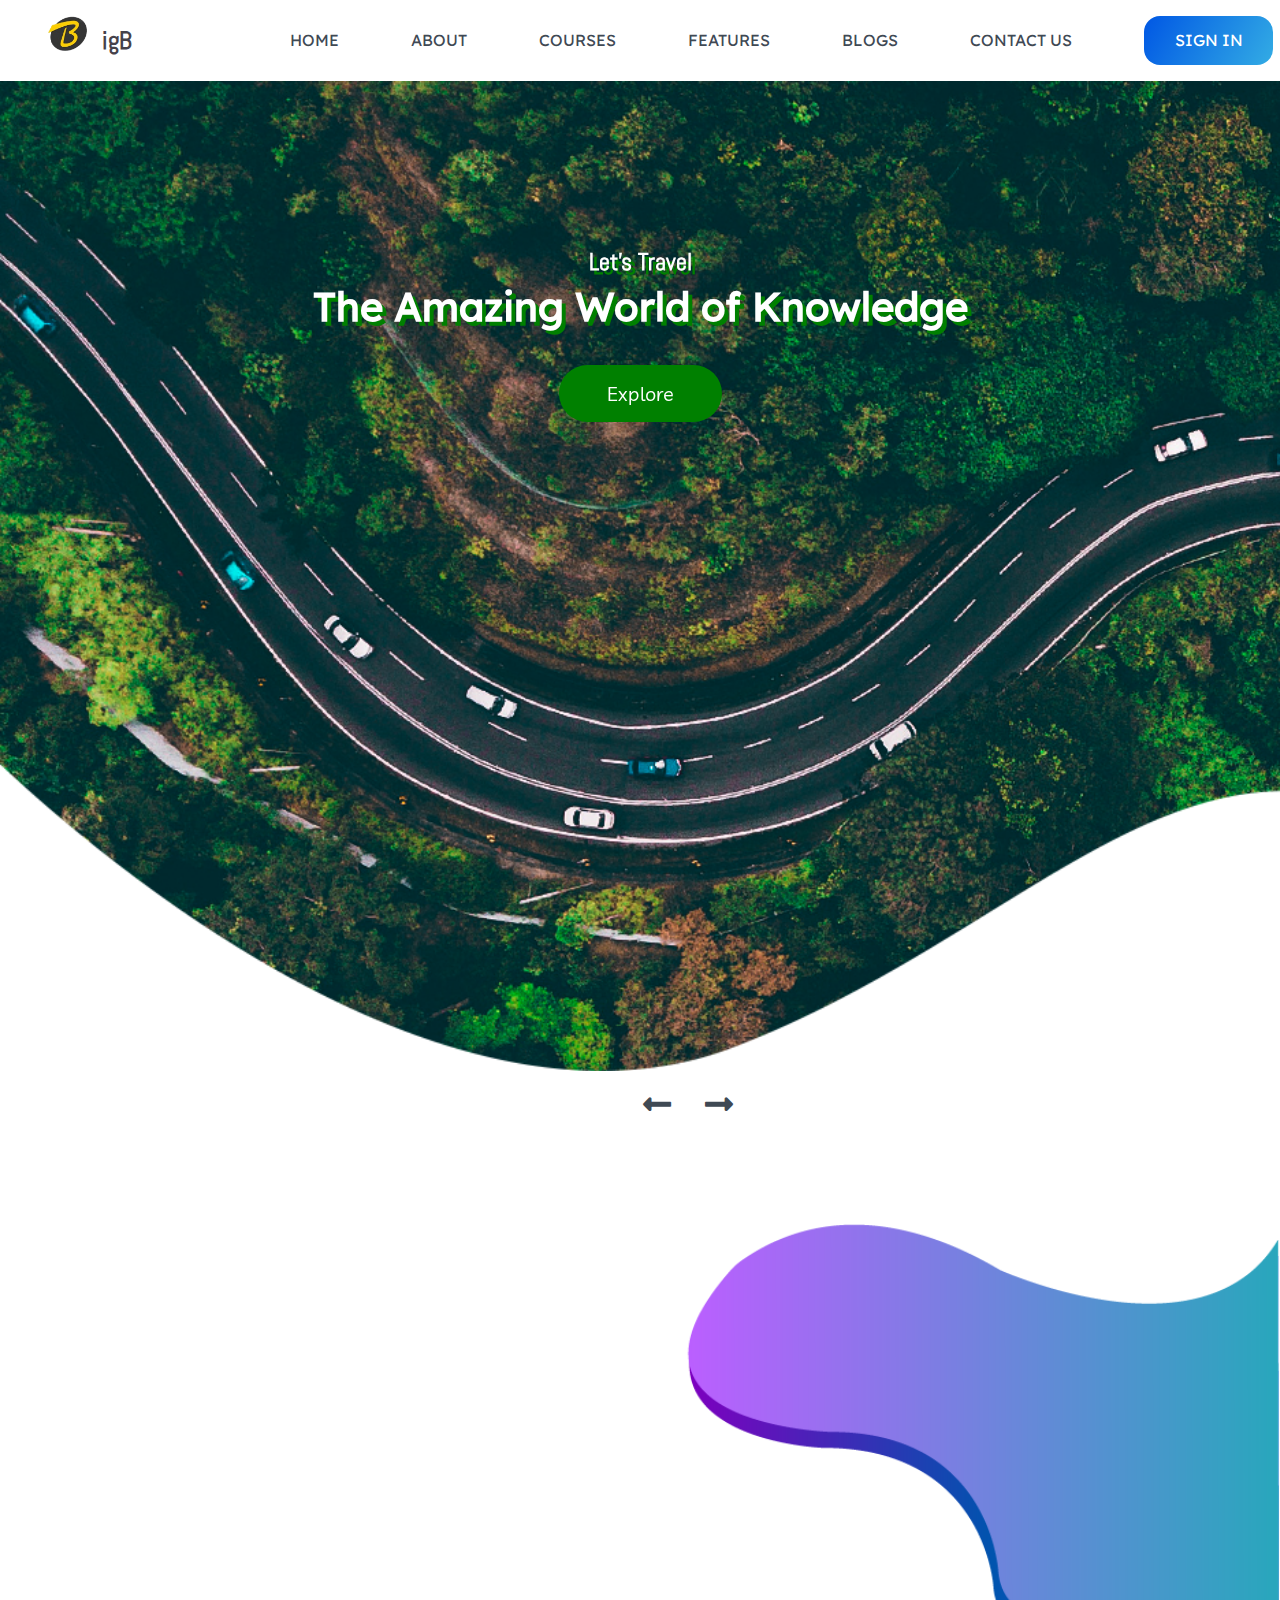
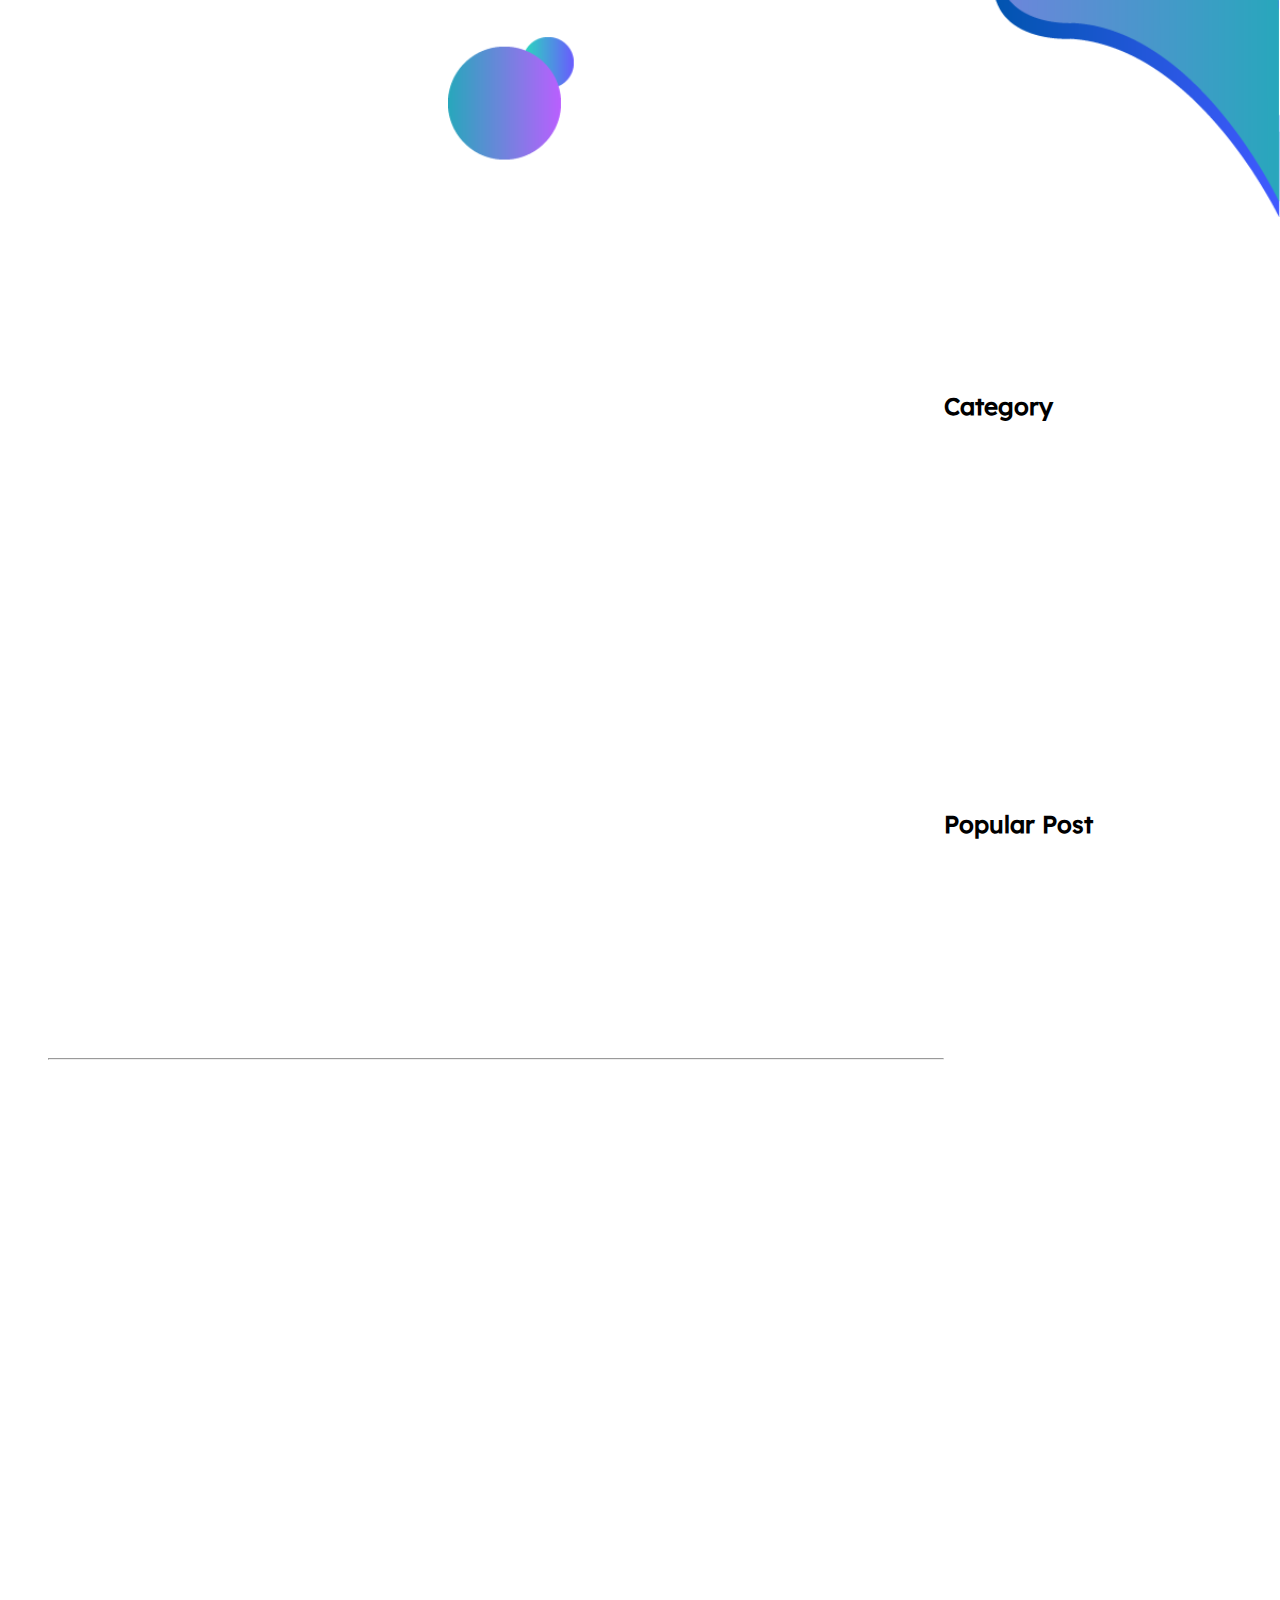
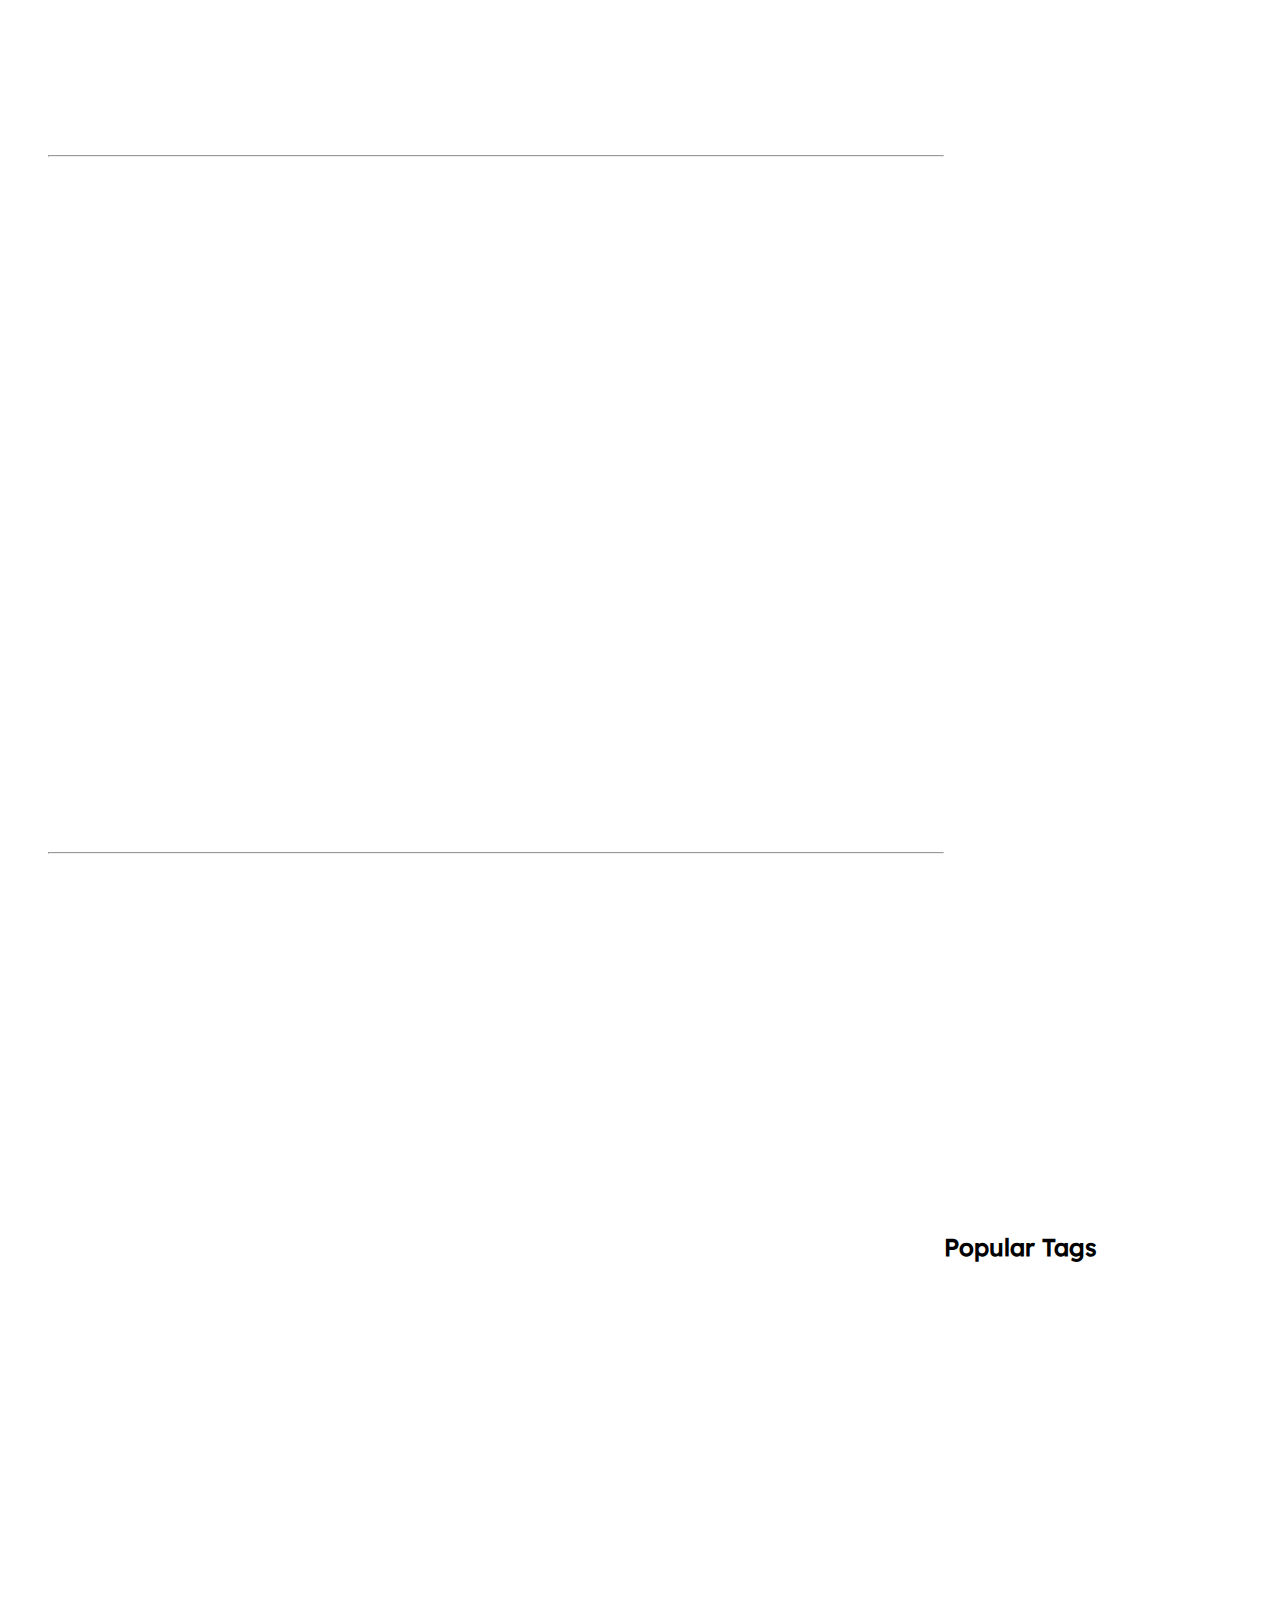
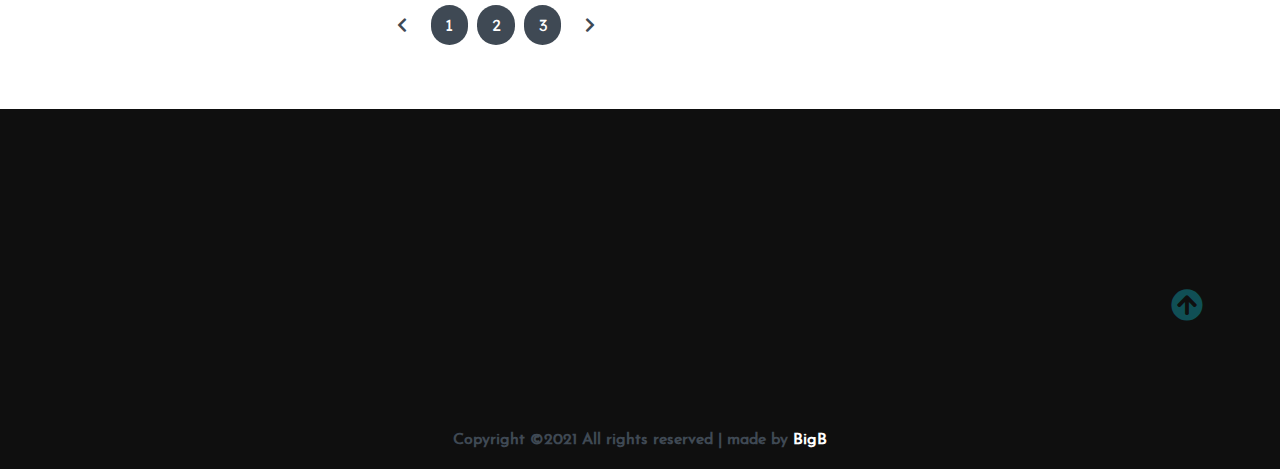
<file: BigB-E-learn-Websit-e-main/Blog/blog3.html>
<!DOCTYPE html>
<html lang="en">

<head>
    <link rel="shortcut icon" type="png" href="assets/v.png">
    <meta charset="UTF-8">
    <meta name="viewport" content="width=device-width, initial-scale=1.0">
    <meta http-equiv="X-UA-Compatible" content="ie=edge">
    <title>Blog</title>

    <!-- Font Awesome Icons -->
    <link rel="stylesheet" href="./css/all.css">


     <!-- Owl-Carousel -->
    <link rel="stylesheet" href="./css/owl.carousel.min.css">
    <link rel="stylesheet" href="./css/owl.theme.default.min.css">

    <!--  AOS Library  -->
    <link rel="stylesheet" href="./css/aos.css">

    <!-- Custom Style   -->
    <link rel="stylesheet" href="./css/Style.css">

</head>

<body>

    <!--   Navigation  -->

    <header>
        <div class="container">
            <div class="logo">
                <a href="/index.html"> <img src="assets/v.png" alt="Logo" /></a>
                <h3>igB</h3>
            </div>

            <div class="links">
                <ul>
                    <li><a href="../index.html">HOME</a></li>
                    <li><a href="../index.html#welcome">ABOUT</a></li>
                    <li><a href="../Course/Courses.html">COURSES</a></li>
                    <li><a href="../feature-pg/features.html">FEATURES</a></li>
                    <li><a href="./blog.html">BLOGS</a></li>
                    <li><a href="../contact/contact.html">CONTACT US</a></li>
                    <li><a href="../log in/Login.html" class="btn">SIGN IN</a></li>
                </ul>
            </div>

            <div class="overlay"></div>

            <div class="hamburger-menu">
                <div class="bar"></div>
            </div>
        </div>
    </header>
    <!-- ------------x---------------  Navigation --------------------------x------------------- -->

    <!----------------------------- Main Site Section ------------------------------>

    <main>

        <!------------------------ Site Title ---------------------->

        <section class="site-title">
            <div class="site-background" data-aos="fade-up" data-aos-delay="100">
                <h3>Let's Travel</h3>
                <h1>The Amazing World of Knowledge</h1>
                <button class="btn">Explore</button>
            </div>
        </section>

        <!------------x----------- Site Title ----------x----------->

        <!-- --------------------- Blog Carousel ----------------- -->

        <section>
            <div class="blog">
                <div class="container">
                    <div class="owl-carousel owl-theme blog-post">
                        <div class="blog-content" data-aos="fade-right" data-aos-delay="200">
                            <img src="./assets/Blog-post/blog6.jpg" alt="post-1">
                            <div class="blog-title">
                                <h3>10 Best Free AWS Learning Resources for Beginners</h3>
                                <button class="btn btn-blog">Read</button>
                                <span>2 minutes</span>
                            </div>
                        </div>
                        <div class="blog-content" data-aos="fade-in" data-aos-delay="200">
                            <img src="./assets/Blog-post/blog6.jpg" alt="post-1">
                            <div class="blog-title">
                                <h3>Optimize with AWS Cost Explorer</h3>
                                <button class="btn btn-blog">Read</button>
                                <span>2 minutes</span>
                            </div>
                        </div>
                        <div class="blog-content" data-aos="fade-left" data-aos-delay="200">
                            <img src="./assets/Blog-post/blog7.jpg" alt="post-1">
                            <div class="blog-title">
                                <h3>50 Best AWS Interview Questions in 2021</h3>
                                <button class="btn btn-blog">Read</button>
                                <span>2 minutes</span>
                            </div>
                        </div>
                        <div class="blog-content" data-aos="fade-right" data-aos-delay="200">
                            <img src="./assets/Blog-post/blog13.jpg" alt="post-1">
                            <div class="blog-title">
                                <h3>10+ Best Campus Ambassador Programs for Computer Science Undergrad Students</h3>
                                <button class="btn btn-blog">Read</button>
                                <span>2 minutes</span>
                            </div>
                        </div>
                    </div>
                    <div class="owl-navigation">
                        <span class="owl-nav-prev"><i class="fas fa-long-arrow-alt-left"></i></span>
                        <span class="owl-nav-next"><i class="fas fa-long-arrow-alt-right"></i></span>
                    </div>
                </div>
            </div>
        </section>

        <!-- ----------x---------- Blog Carousel --------x-------- -->

        <!-- ---------------------- Site Content -------------------------->

        <section class="container">
            <div class="site-content">
                <div class="posts">
                    <div class="post-content" data-aos="zoom-in" data-aos-delay="200">
                        <div class="post-image">
                            <div>
                                <img src="./assets/Blog-post/blog1.jpg" class="img" alt="blog1">
                            </div>
                            <div class="post-info flex-row">
                                <span><i class="fas fa-user text-gray"></i>&nbsp;&nbsp;Admin</span>
                                <span><i class="fas fa-calendar-alt text-gray"></i>&nbsp;&nbsp;January 14, 2019</span>
                                <span>2 Commets</span>
                            </div>
                        </div>
                        <div class="post-title">
                            <a href="#">Program the Raspberry Pi for SMART MIRROR</a>
                            <p>The software part of this project is a bit command line intensive. The steps below are need to be followed in the same manner as mentioned below for making it bug free . Installing Raspbian Jessie Download Etcher and install
                                it to your computer. It...
                            </p>
                            <button class="btn post-btn"><a href="#">Read More &nbsp;</a> <i class="fas fa-arrow-right"></i></button>
                        </div>
                    </div>
                    <hr>
                    <div class="post-content" data-aos="zoom-in" data-aos-delay="200">
                        <div class="post-image">
                            <div>
                                <img src="./assets/Blog-post/blog2.jpg" class="img" alt="blog1">
                            </div>
                            <div class="post-info flex-row">
                                <span><i class="fas fa-user text-gray"></i>&nbsp;&nbsp;Admin</span>
                                <span><i class="fas fa-calendar-alt text-gray"></i>&nbsp;&nbsp;January 16, 2021</span>
                                <span>7 Commets</span>
                            </div>
                        </div>
                        <div class="post-title">
                            <a href="#">Microsoft Azure AI Fundamentals AI-900: How to Prepare and Pass the Exam</a>
                            <p>Hello Everyone, Hope you are Doing GREAT...!🖐🏻 Are you preparing for the AI Fundamentals AI-900 exam? Many questions would be hovering into your mind like what will be the difficulty level of the exam? On which Microsoft
                                Azure AI topics should I sp...
                            </p>
                            <button class="btn post-btn"><a href="#">Read More &nbsp;</a><i class="fas fa-arrow-right"></i></button>
                        </div>
                    </div>
                    <hr>
                    <div class="post-content" data-aos="zoom-in" data-aos-delay="200">
                        <div class="post-image">
                            <div>
                                <img src="./assets/Blog-post/blog3.jpg" class="img" alt="blog1">
                            </div>
                            <div class="post-info flex-row">
                                <span><i class="fas fa-user text-gray"></i>&nbsp;&nbsp;Admin</span>
                                <span><i class="fas fa-calendar-alt text-gray"></i>&nbsp;&nbsp;January 19, 2021</span>
                                <span>5 Commets</span>
                            </div>
                        </div>
                        <div class="post-title">
                            <a href="#">Get Started With Machine Learning</a>
                            <p>What is Machine Learning? Machine learning is a branch of Artificial Intelligence, Where we Train the machines to perform and predict the outcomes. Like YouTube suggesting videos in your feed, Machine Learning brings out the
                                power of data in a new wa...
                            </p>
                            <button class="btn post-btn"><a href="#">Read More &nbsp;</a> <i class="fas fa-arrow-right"></i></button>
                        </div>
                    </div>
                    <hr>
                    <div class="post-content" data-aos="zoom-in" data-aos-delay="200">
                        <div class="post-image">
                            <div>
                                <img src="./assets/Blog-post/blog4.jpg" class="img" alt="blog1">
                            </div>
                            <div class="post-info flex-row">
                                <span><i class="fas fa-user text-gray"></i>&nbsp;&nbsp;Admin</span>
                                <span><i class="fas fa-calendar-alt text-gray"></i>&nbsp;&nbsp;January 21, 2021</span>
                                <span>12 Commets</span>
                            </div>
                        </div>
                        <div class="post-title">
                            <a href="#">How To Make A Slide-Show Using OpenCV</a>
                            <p>We have been making slideshows for most of our college/office presentations to look great while presenting using Microsoft PowerPoint, let's take this as an image processing activity and see how we can achieve slide show utility
                                using Python's OpenCV...
                            </p>
                            <button class="btn post-btn"><a href="#">Read More &nbsp;</a><i class="fas fa-arrow-right"></i></button>
                        </div>
                    </div>
                    <div class="pagination flex-row">
                        <a href="#"><i class="fas fa-chevron-left"></i></a>
                        <a href="./blog.html" class="pages">1</a>
                        <a href="#" class="pages">2</a>
                        <a href="#" class="pages">3</a>
                        <a href="#"><i class="fas fa-chevron-right"></i></a>
                    </div>
                </div>
                <aside class="sidebar">
                    <div class="category">
                        <h2>Category</h2>
                        <ul class="category-list">
                            <li class="list-items" data-aos="fade-left" data-aos-delay="100">
                                <a href="#">Software</a>
                                <span>(05)</span>
                            </li>
                            <li class="list-items" data-aos="fade-left" data-aos-delay="200">
                                <a href="#">Techonlogy</a>
                                <span>(02)</span>
                            </li>
                            <li class="list-items" data-aos="fade-left" data-aos-delay="300">
                                <a href="#">E-Book</a>
                                <span>(07)</span>
                            </li>
                            <li class="list-items" data-aos="fade-left" data-aos-delay="400">
                                <a href="#">Innovation</a>
                                <span>(01)</span>
                            </li>
                            <li class="list-items" data-aos="fade-left" data-aos-delay="500">
                                <a href="#">Vedas</a>
                                <span>(08)</span>
                            </li>
                        </ul>
                    </div>
                    <div class="popular-post">
                        <h2>Popular Post</h2>
                        <div class="post-content" data-aos="flip-up" data-aos-delay="200">
                            <div class="post-image">
                                <div>
                                    <img src="./assets/popular-post/blog9.jpg" class="img" alt="blog1">
                                </div>
                                <div class="post-info flex-row">
                                    <span><i class="fas fa-calendar-alt text-gray"></i>&nbsp;&nbsp;January 14,
                                        2021</span>
                                    <span>2 Commets</span>
                                </div>
                            </div>
                            <div class="post-title">
                                <a href="#">5 Reasons to Use AWS CDK!</a>
                            </div>
                        </div>
                        <div class="post-content" data-aos="flip-up" data-aos-delay="300">
                            <div class="post-image">
                                <div>
                                    <img src="./assets/popular-post/blog10.jpg" class="img" alt="blog1">
                                </div>
                                <div class="post-info flex-row">
                                    <span><i class="fas fa-calendar-alt text-gray"></i>&nbsp;&nbsp;January 14,
                                        2021</span>
                                    <span>2 Commets</span>
                                </div>
                            </div>
                            <div class="post-title">
                                <a href="#">How to Stay Committed to a Hobby that’s Unrelated to College</a>
                            </div>
                        </div>
                        <div class="post-content" data-aos="flip-up" data-aos-delay="400">
                            <div class="post-image">
                                <div>
                                    <img src="./assets/popular-post/blog11.jpg" class="img" alt="blog1">
                                </div>
                                <div class="post-info flex-row">
                                    <span><i class="fas fa-calendar-alt text-gray"></i>&nbsp;&nbsp;January 14,
                                        2021</span>
                                    <span>2 Commets</span>
                                </div>
                            </div>
                            <div class="post-title">
                                <a href="#">Must-Read Blogs for Developers</a>
                            </div>
                        </div>
                        <div class="post-content" data-aos="flip-up" data-aos-delay="500">
                            <div class="post-image">
                                <div>
                                    <img src="./assets/popular-post/blog12.jpg" class="img" alt="blog1">
                                </div>
                                <div class="post-info flex-row">
                                    <span><i class="fas fa-calendar-alt text-gray"></i>&nbsp;&nbsp;January 14,
                                        2021</span>
                                    <span>2 Commets</span>
                                </div>
                            </div>
                            <div class="post-title">
                                <a href="#">Top 10 Blogs for Web Developers 2020</a>
                            </div>
                        </div>
                        <div class="post-content" data-aos="flip-up" data-aos-delay="600">
                            <div class="post-image">
                                <div>
                                    <img src="./assets/popular-post/blog13.jpg" class="img" alt="blog1">
                                </div>
                                <div class="post-info flex-row">
                                    <span><i class="fas fa-calendar-alt text-gray"></i>&nbsp;&nbsp;January 14,
                                        2021</span>
                                    <span>2 Commets</span>
                                </div>
                            </div>
                            <div class="post-title">
                                <a href="#">10+ Best Campus Ambassador Programs for Computer Science Undergrad Students</a>
                            </div>
                        </div>
                    </div>
                    <div class="newsletter" data-aos="fade-up" data-aos-delay="300">
                        <h2>Newsletter</h2>
                        <div class="form-element">
                            <input type="text" class="input-element" placeholder="Email">
                            <button class="btn form-btn">Subscribe</button>
                        </div>
                    </div>
                    <div class="popular-tags">
                        <h2>Popular Tags</h2>
                        <div class="tags flex-row">
                            <span class="tag" data-aos="flip-up" data-aos-delay="100">Software</span>
                            <span class="tag" data-aos="flip-up" data-aos-delay="200">technology</span>
                            <span class="tag" data-aos="flip-up" data-aos-delay="300">travel</span>
                            <span class="tag" data-aos="flip-up" data-aos-delay="400">illustration</span>
                            <span class="tag" data-aos="flip-up" data-aos-delay="500">design</span>
                            <span class="tag" data-aos="flip-up" data-aos-delay="600">lifestyle</span>
                            <span class="tag" data-aos="flip-up" data-aos-delay="700">love</span>
                            <span class="tag" data-aos="flip-up" data-aos-delay="800">project</span>
                        </div>
                    </div>
                </aside>
            </div>
        </section>

        <!-- -----------x---------- Site Content -------------x------------>

    </main>

    <!---------------x------------- Main Site Section ---------------x-------------->


    <!-- --------------------------- Footer ---------------------------------------- -->

    <footer class="footer">
        <div class="container">
            <div class="about-us" data-aos="fade-right" data-aos-delay="200">
                <h2>About us</h2>
                <p>BigB is a E-learning website , covers all the Knowledgeable material from UNIVERSITY to UNIVERSE.😍😍<br><br> An educational website for Learners 👨🏻‍🎓👨🏻‍🎓</p>
            </div>
            <div class="newsletter" data-aos="fade-right" data-aos-delay="200">
                <h2>Newsletter</h2>
                <p>Stay update with our latest</p>
                <div class="form-element">
                    <input type="text" placeholder="Email"><span><i class="fas fa-chevron-right"></i></span>
                </div>
            </div>
            <div class="instagram" data-aos="fade-left" data-aos-delay="200">
                <h2>Instagram</h2>
                <div class="flex-row">
                    <img src="./assets/instagram/blog1.jpg" alt="insta1">
                    <img src="./assets/instagram/blog2.jpg" alt="insta2">
                    <img src="./assets/instagram/blog3.jpg" alt="insta3">
                </div>
                <div class="flex-row">
                    <img src="./assets/instagram/blog4.jpg" alt="insta4">
                    <img src="./assets/instagram/blog5.jpg" alt="insta5">
                    <img src="./assets/instagram/blog6.jpg" alt="insta6">
                </div>
            </div>
            <div class="follow" data-aos="fade-left" data-aos-delay="200">
                <h2>Follow us</h2>
                <p>Let us be Social</p>
                <div>
                    <i class="fab fa-facebook-f"></i>
                    <i class="fab fa-twitter"></i>
                    <i class="fab fa-instagram"></i>
                    <i class="fab fa-youtube"></i>
                </div>
            </div>
        </div>
        <div class="rights flex-row">
            <h4 class="text-gray">
                Copyright ©2021 All rights reserved | made by
                <a href="www.youtube.com/c/dailytuition" target="_black">BigB
                    </a>
            </h4>
        </div>
        <div class="move-up">
            <span><i class="fas fa-arrow-circle-up fa-2x"></i></span>
        </div>
    </footer>

    <!-- -------------x------------- Footer --------------------x------------------- -->

    <!-- Jquery Library file -->
    <script src="./js/Jquery3.4.1.min.js"></script>

    <!-- --------- Owl-Carousel js ------------------->
    <script src="./js/owl.carousel.min.js"></script>

    <!-- ------------ AOS js Library  ------------------------- -->
    <script src="./js/aos.js"></script>

    <!-- Custom Javascript file -->
    <script src="./js/main.js"></script>
</body>

</html>
</file>
<file: BigB-E-learn-Websit-e-main/Blog/css/Style.css>
@import url("../css/fonts.css");
html,
body {

    margin: 0%;
    box-sizing: border-box;
    overflow-x: hidden;
}
#scroll{
  position: fixed;
  right: 10px;
  bottom: 10px;
  cursor: pointer;
  width: 50px;
  height: 50px;
  background-color: #49c9f8;
  text-indent: -9999px;
  display: none;
  border-radius: 60px;
  z-index: 20;
  box-shadow: 0px 0px 13px rgba(0,0,0,0.1);

}

#scroll {
    position: fixed;
    right: 10px;
    bottom: 10px;
    cursor: pointer;
    width: 50px;
    height: 50px;
    background-color: #49c9f8;
    text-indent: -9999px;
    display: none;
    border-radius: 60px;
    z-index: 20;
    box-shadow: 0px 0px 13px rgba(0, 0, 0, 0.1);
}

#scroll span {
    position: absolute;
    top: 50%;
    left: 50%;
    margin-left: -8px;
    margin-top: -12px;
    height: 0;
    width: 0;
    border: 8px solid transparent;
    border-bottom-color: #000000;
}

#scroll:hover {
    background-color: #038cbe;
    opacity: 1;
    filter: "alpha(opacity=100)";
    -ms-filter: "alpha(opacity=100)";
}

/* Scrollbar */

::-webkit-scrollbar{
    width: 10px;
}
::-webkit-scrollbar-thumb{
    background: linear-gradient(transparent,#64bcf4, #0057e4);
    border-radius: 6px;
}

/* Scrollbar */


:root {
    /*      Theme colors        */
    --text-gray: #3f4954;
    --text-light: #686666da;
    --bg-color: #0f0f0f;
    --white: #ffffff;
    --midnight: #104f55;
    --darkOne: #312f3a;
    --darkTwo: #45424b;
    --mainColor: #64bcf4;
    /* gradient color   */
    --sky: linear-gradient(120deg, #0057e4 0%, #33ace4 100%);
    /*      theme font-family   */
    --Abel: "Abel", cursive;
    --Anton: "Anton", cursive;
    --Josefin: "Josefin", cursive;
    --Lexend: "Lexend", cursive;
    --Livvic: "Livvic", cursive;
}


/* ---------------- Global Classes ---------------*/

a {
    text-decoration: none;
    color: var(--text-gray);
}

.flex-row {
    display: flex;
    flex-direction: row;
    flex-wrap: wrap;
}

ul {
    list-style-type: none;
}

h1 {
    font-family: var(--Lexend);
    font-size: 2.5rem;
}

h2 {
    font-family: var(--Lexend);
}

h3 {
    font-family: var(--Abel);
    font-size: 1.5rem;
}

button.btn {
    border: none;
    border-radius: 2rem;
    padding: 1rem 3rem;
    font-size: 1.25rem;
    font-family: var(--Livvic);
    cursor: pointer;
}

span {
    font-family: var(--Abel);
}

.container {
    margin: 0 5vw;
}

.text-gray {
    color: var(--text-gray);
}

p {
    font-family: var(--Lexend);
    color: #37bd92;
}


/* ------x------- Global Classes -------x-------*/


/* --------------- navbar ----------------- */


/*
.nav{
    background: white;
    padding: 0 2rem;
    height: 0rem;
    min-height: 10vh;
    overflow: hidden;
    transition: height 1s ease-in-out;
}

.nav .nav-menu{    
    justify-content: space-between;
}

.nav .toggle-collapse{
    position: absolute;
    top: 0%;
    width: 90%;
    cursor: pointer;
    display: none;
}

.nav .toggle-collapse .toggle-icons{
    display: flex;
    justify-content: flex-end;
    padding: 1.7rem 0;
}

.nav .toggle-collapse .toggle-icons i{
    font-size: 1.4rem;
    color: var(--text-gray);
}

.collapse{
    height: 30rem;
}

.nav .nav-items{
    display: flex;
    margin: 0;
}

.nav .nav-items .nav-link{
    padding: 1.6rem 1rem;
    font-size: 1.1rem;
    position: relative;
    font-family: var(--Abel);
    font-size: 1.1rem;
}

.nav .nav-items .nav-link:hover{
    background-color: var(--midnight);
}

.nav .nav-items .nav-link:hover a{
    color: var(--white);
}

.nav .nav-brand a{
    font-size: 1.6rem;
    padding: 1rem 0;
    display: block;
    font-family: var(--Lexend);
    font-size: 1.6rem;
}

.nav .social{
    padding: 1.4rem 0
}

.nav .social i{
    padding: 0 .2rem;
}

.nav .social i:hover{
    color: #a1c4cf;
}
*/

.container {
    position: relative;
    max-width: 81rem;
    width: 100%;
    margin: 0 auto;
    padding: 0 3rem;
    z-index: 10;
}

header {
    position: relative;
    z-index: 70;
}

header .container {
    display: flex;
    justify-content: space-between;
    align-items: center;
}


/* -------x------- navbar ---------x------- */

.overlay {
    display: none;
}

.logo {
    display: flex;
    align-items: center;
    cursor: pointer;
}

.logo img {
    width: 40px;
    margin-right: 0.6rem;
    margin-top: -0.6rem;
}

.logo h3 {
    color: var(--darkTwo);
    font-size: 1.55rem;
    line-height: 1.2;
    font-weight: 700;
}

.links ul {
    font-family: var(--Lexend);
    display: flex;
    list-style: none;
    align-items: center;
}

.links a {
    margin-left: 4.5rem;
    display: inline-block;
    transition: 0.3s;
}

.links a:hover {
    color: var(--mainColor);
    transform: scale(1.05);
}

.btn {
    display: inline-block;
    padding: 0.9rem 1.9rem;
    color: #fff !important;
    background: var(--sky);
    border-radius: 16px;
    text-transform: capitalize;
    transition: 0.3s;
    margin-right: 55px;
}

.btn:hover {
    background: #038cbe;
    transform: scale(1) !important;
}

.hamburger-menu {
    position: relative;
    z-index: 99;
    width: 2rem;
    height: 2rem;
    display: flex;
    align-items: center;
    justify-content: center;
    cursor: pointer;
    display: none;
}

.hamburger-menu .bar {
    position: relative;
    width: 100%;
    height: 3px;
    background-color: var(--darkTwo);
    border-radius: 3px;
    transition: 0.5s;
    top: 50%;
    transform: translateY(-50%);
}

.bar::before,
.bar::after {
    content: "";
    position: absolute;
    width: 100%;
    height: 100%;
    background-color: var(--darkTwo);
    border-radius: 3px;
    transition: 0.5s;
}

.bar::before {
    transform: translateY(-8px);
}

.bar::after {
    transform: translateY(8px);
}

.big-wrapper.active .hamburger-menu .bar {
    background-color: transparent;
}

.big-wrapper.active .bar::before {
    transform: translateY(0) rotate(-45deg);
}

.big-wrapper.active .bar::after {
    transform: translateY(0) rotate(45deg);
}

.showcase-area .container {
    display: grid;
    grid-template-columns: repeat(2, 1fr);
    align-items: center;
    justify-content: center;
}


/* -------x------- navbar ---------x------- */


/* ----------------- Main Content----------- */


/* --------------- Site title ---------------- */

main .site-title {
    background: url("../assets/Background-image.png");
    background-size: cover;
    height: 110vh;
    display: flex;
    justify-content: center;
}

main .site-title .site-background {
    padding-top: 10rem;
    text-align: center;
    /* color: #00ff14; */
}

.site-background{
  color:white;
  text-shadow: green 4px 4px;
}

main .site-title h1,
h3 {
    margin: 0.3rem;
}

main .site-title .btn {
    margin: 1.8rem;
    background: green;
}

main .site-title .btn:hover {
    background: transparent;
    border: 1px solid var(--white);
    color: var(--white);
}


/* --------x------ Site title --------x------- */


/* --------------- Blog Carousel ------------ */

main .blog {
    background: url("../assets/Abract01.png");
    background-repeat: no-repeat;
    background-position: right;
    height: 100vh;
    width: 100%;
    background-size: 65%;
}

main .blog .blog-post {
    padding-top: 6rem;
}

main .blog-post .blog-content {
    display: flex;
    flex-direction: column;
    text-align: center;
    width: 80%;
    margin: 3rem 2rem;
    box-shadow: 0 15px 20px rgba(0, 0, 0, 0.2);
    transition: all 300ms ease-out;
}

main .blog-post .blog-content:hover {
    transform: translateY(-2%);
    box-shadow: 0 20px 20px rgba(0, 0, 0, 0.30);
}

main .blog-content .blog-title {
    padding: 2rem 0;
}

main .blog-content .blog-title .h3_blogtitle {
   display: flex;
   height: 6rem;
   justify-content: center;
   align-items: center;
}

main .blog-content .btn-blog {
    padding: 0.7rem 2rem;
    background: var(--sky);
    margin: 0.5rem;
    border-radius: 30px;
}

main .blog-content span {
    display: block;
}

section .container .owl-nav {
    position: absolute;
    top: 0%;
    margin: 0 auto;
    width: 100%;
}

.owl-nav .owl-prev .owl-nav-prev,
.owl-nav .owl-next .owl-nav-next {
    color: var(--text-gray);
    background: transparent;
    font-size: 2rem;
}

.owl-theme .owl-nav [class*="owl-"]:hover {
    background: transparent;
    color: var(--midnight);
}

.owl-theme .owl-nav [class*="owl-"] {
    outline: none;
}


/* -------x------- Blog Carousel -----x------ */


/* ---------------- Site Content ----------------*/

main .site-content {
    display: grid;
    grid-template-columns: 70% 30%;
}

main .post-content {
    width: 100%;
}

main .site-content .post-content>.post-image,
.post-title {
    padding: 1rem 2rem;
    position: relative;
}

main .site-content .post-content>.post-image .post-info {
    background: var(--sky);
    padding: 1rem;
    position: absolute;
    bottom: 0%;
    left: 20vw;
    border-radius: 3rem;
}

main .site-content .post-content>.post-image>div {
    overflow: hidden;
}

main .site-content .post-content>.post-image .img {
    width: 100%;
    transition: all 1s ease;
}

main .site-content .post-content>.post-image .img:hover {
    transform: scale(1.3);
}

main .site-content .post-content>.post-image .post-info span {
    margin: 0 0.5rem;
}

main .post-content .post-title a {
    font-family: var(--Anton);
    font-size: 1.5rem;
}

main .post-title .post-btn a {
    font-size: 1rem;
    text-decoration: none;
    font-family: "Livvic";
    color: #fff;
}

.site-content .post-content .post-title .post-btn {
    border-radius: 0;
    padding: 0.7rem 1.5rem;
    background: var(--sky);
    border-radius: 30px;
}

.site-content .pagination {
    justify-content: center;
    color: var(--text-gray);
    margin: 4rem 0;
}

.site-content .pagination a {
    padding: 0.6rem 0.9rem;
    border-radius: 2rem;
    margin: 0 0.3rem;
    font-family: var(--Lexend);
}

.site-content .pagination .pages {
    background: var(--text-gray);
    color: var(--white);
}


/* -------x-------- Site Content --------x-------*/


/* --------------- Sidebar ----------------------- */

.site-content>.sidebar .category-list {
    font-family: var(--Livvic);
}

.site-content>.sidebar .category-list .list-items {
    background: var(--sky);
    padding: 0.4rem 1rem;
    margin: 0.8rem 0;
    border-radius: 3rem;
    width: 70%;
    display: flex;
    justify-content: space-between;
}

.site-content>.sidebar .category-list .list-items a {
    color: #240707;
    font-weight: bold;
}

.site-content .sidebar .popular-post .post-content {
    padding: 1rem 0;
}

.site-content .sidebar .popular-post h2 {
    padding-top: 8rem;
}

.site-content .sidebar .popular-post .post-info {
    padding: 1rem !important;
    bottom: 0rem !important;
    left: 1.5rem !important;
    border-radius: 3rem !important;
    background: var(--sky) !important;
    position: absolute;
    bottom: 0%;
}

.site-content .sidebar .popular-post .post-title a {
    font-size: 1rem;
}

.site-content .sidebar .newsletter {
    padding-top: 10rem;
}

.site-content .sidebar .newsletter .form-element {
    padding: 0.5rem 2rem;
}

.site-content .sidebar .newsletter .input-element {
    width: 80%;
    height: 1.9rem;
    padding: 0.3rem 0.5rem;
    font-family: var(--Lexend);
    font-size: 1rem;
    border-radius: 30px;
}

.site-content .sidebar .newsletter .form-btn {
    border-radius: 0;
    padding: 0.8rem 32%;
    margin: 1rem 0;
    background: var(--sky);
    border-radius: 30px;
}

.site-content .sidebar .popular-tags {
    padding: 5rem 0;
}

.site-content .sidebar .popular-tags .tags .tag {
    background: var(--sky);
    padding: 0.4rem 1rem;
    border-radius: 3rem;
    margin: 0.4rem 0.6rem;
}


/* -------x------- Sidebar -----------x----------- */


/* ---------x------- Main Content -----x----- */


/* ----------------- Footer --------------------- */

footer.footer {
    height: 100%;
    background: var(--bg-color);
    position: relative;
}

footer.footer .container {
    display: grid;
    grid-template-columns: repeat(4, 1fr);
}

footer.footer .container>div {
    flex-grow: 1;
    flex-basis: 0;
    padding: 3rem 0.9rem;
}

footer.footer .container h2 {
    color: #fdff63;
}

footer.footer .newsletter .form-element {
    background: black;
    display: inline-block;
}

footer.footer .newsletter .form-element input {
    padding: 0.5rem 0.7rem;
    border: none;
    background: transparent;
    color: white;
    font-family: var(--Josefin);
    font-size: 1rem;
    width: 74%;
}

footer.footer .newsletter .form-element span {
    background: var(--sky);
    padding: 0.5rem 0.7rem;
    cursor: pointer;
}

footer.footer .instagram div>img {
    display: inline-block;
    width: 25%;
    height: 50%;
    margin: 0.3rem 0.4rem;
}

footer.footer .follow div i {
    color: var(--white);
    padding: 0 0.4rem;
}

footer.footer .follow div i:hover{
    color: #038cbe;
}
footer.footer .rights {
    justify-content: center;
    font-family: var(--Josefin);
}

footer.footer .rights h4 a {
    color: var(--white);
}

footer.footer .move-up {
    position: absolute;
    right: 6%;
    top: 50%;
}

footer.footer .move-up span {
    color: var(--midnight);
}

footer.footer .move-up span:hover {
    color: var(--white);
    cursor: pointer;
}


/* ---------x------- Footer ----------x---------- */


/*              Viewport less then or equal to 1130px            */

@media only screen and (max-width: 1130px) {
    .site-content .post-content>.post-image .post-info {
        left: 2rem !important;
        bottom: 1.2rem !important;
        border-radius: 0% !important;
    }
    .site-content .sidebar .popular-post .post-info {
        display: none !important;
    }
    footer.footer .container {
        grid-template-columns: repeat(2, 1fr);
    }
    .container {
        padding: 0;
    }
    .sidebar h2 {
        padding-left: 40px;
    }
    .site-content .sidebar .newsletter {
        padding-top: 1rem;
    }
    .site-content .sidebar .newsletter .form-btn {
        padding: 1rem;
        width: 90%;
    }
    .container .post-content .post-image img {
        width: 100%;
    }
    input {
        padding: 1rem 2rem;
        margin: 1rem;
    }
    .form-btn {
        margin: 0.5rem 1rem;
    }
}


/*      x       Viewport less then or equal to 1130px    x     */


/*              Viewport less then or equal to 750px            */

@media only screen and (max-width: 768px) {
    .nav .nav-menu,
    .nav .nav-items {
        flex-direction: column;
    }
    .nav .toggle-collapse {
        display: initial;
    }
    main .site-content {
        grid-template-columns: 100%;
    }
    footer.footer .container {
        grid-template-columns: repeat(1, 1fr);
    }
    .big-wrapper.container {
        padding: 0.3rem 0.5rem;
        width: auto;
    }
    .hamburger-menu {
        display: block;
        margin: 5px;
    }
    .links {
        position: fixed;
        top: 0;
        right: 0;
        max-width: 450px;
        width: 100%;
        height: 100%;
        background-color: var(--mainColor);
        z-index: 95;
        display: flex;
        align-items: center;
        justify-content: center;
        transform: translateX(100%);
        transition: 0.5s;
    }
    .links ul {
        flex-direction: column;
    }
    .links a {
        color: #fff;
        margin-left: 0;
        padding: 2rem 0;
    }
    .links .btn {
        background: none;
    }
    .overlay {
        display: block;
        position: fixed;
        top: 0;
        left: 0;
        right: 0;
        bottom: 0;
        background-color: rgba(0, 0, 0, 0.7);
        opacity: 0;
        pointer-events: none;
        transition: 0.5s;
    }
    .big-wrapper.active .links {
        transform: translateX(0);
        box-shadow: 0 0 50px 2px rgba(0, 0, 0, 0.4);
    }
    .big-wrapper.active .overlay {
        pointer-events: all;
        opacity: 1;
    }
    .container .post-content .post-image img {
        width: 100%;
    }
}


/*        x      Viewport less then or equal to 750px       x     */


/*              Viewport less then or equal to 520px            */

@media only screen and (max-width: 520px) {
    /* main .blog {
    height: 125vh;
  } */
    .site-content .post-content>.post-image .post-info {
        display: none;
    }
    footer.footer .container>div {
        padding: 1rem 0.9rem !important;
    }
    footer .rights {
        padding: 0 1.4rem;
        text-align: center;
    }
    nav .toggle-collapse {
        width: 80% !important;
    }
    main .container {
        padding: 0;
    }
    .category>h2 {
        padding-left: 40px;
    }
    .site-content .sidebar .popular-post h2 {
        padding-top: 3rem;
        padding-left: 40px;
        margin-bottom: 0;
    }
    .site-content .sidebar .newsletter {
        padding-top: 0rem;
    }
    .site-content .sidebar .newsletter h2 {
        padding-left: 40px;
    }
    .site-content .sidebar .newsletter .form-btn {
        width: 90%;
    }
    .site-content .sidebar .popular-tags {
        padding-top: 0;
    }
    .popular-tags>h2 {
        padding-left: 40px;
    }
    .about-us>p {
        width: 85%;
    }
    .footer .container {
        padding: 20px;
    }
}


/*        x      Viewport less then or equal to 520px       x     */
</file>
<file: BigB-E-learn-Websit-e-main/navbar.css>
header {
    width: 100%;
    height: 65px;
    background-color: #64bcf4;

    border-bottom-left-radius: 6px;
    border-bottom-right-radius: 6px;
    position: fixed;
    z-index: 70;
}

.header-wrapper {
    width: 100%;
    height: 100%;
    display: flex;
    flex-direction: row;
    justify-content: space-around;
    align-items: center;
}

.header-wrapper>a {
    margin: 0;
    margin-left: 15px;
    margin-top: 10px;
}
html {
    scroll-behavior: smooth;
}

body {
    margin: 0;
    padding: 0;
    font-family: "Poppins", sans-serif;
}

.nav {
    display: flex;
    flex-direction: row;
    height: 100%;
    align-items: center;
    /* monarch */
    /* opacity: 0.5; */
}

.nav a:hover{
  color:#fff;
}

.logo {
    text-transform: uppercase;
    letter-spacing: 1px;
    font-weight: italic;
    font-size: 25px;
    margin-left: 1%;
}

img {
    width: 20%;
}

a {
    margin: 15px;
    color: #000;
    text-decoration: none;
    text-transform: uppercase;
}

a:hover {
    color: rgb(254, 245, 245);
    transition: ease-in-out;
    transition-duration: 150ms;
}

header .logo h3 {
    /* margin: 1rem; */
    text-transform: none;
    color: black;
    font-family: serif;
}

header .nav h2 a {
    text-transform: none;
    padding: 4px 20px;
    margin-left: 0;
    margin-right: 0;
    /* font-size: 1vw; */
    font-weight: normal;
    font-family: -apple-system, BlinkMacSystemFont, 'Segoe UI', Roboto, Oxygen, Ubuntu, Cantarell, 'Open Sans', 'Helvetica Neue', sans-serif;
}

header .nav h2 a:hover {
    transition: all 0.4s ease-in-out;
    background-color: #192e3a;
    border-radius: 16px;
}
.logo {
    display: flex;
    height: 100%;
    cursor: pointer;
}

.logo>img {
    height: 60%;
    width: 100%;
    margin-right: 0.6rem;
    /* margin-top: 0.5rem; */
}

.logo>h3 {
    color: var(--darkTwo);
    font-size: 1.55rem;
    line-height: 2;

}
.btn-n {
    display: inline-block;
    padding: 0.9rem 1.9rem;
    color: #000;
    border-radius: 16px;
    text-transform: capitalize;
    transition: 0.3s;
    background-color: #fff;
}

.btn-n:hover {
    background-color: var(--hoverColor);
    transform: scale(1) !important;
}
@media screen and (min-width: 992px) {
    .d-lg {
        display: flex;
    }

    .dropdown-menu {
        display: none;
    }

    .dark_light_btn-n_desktop {
        display: block;
    }

    .div_on_mobile {
        display: none;
    }
}
@media screen and (max-width: 992px) {
    .d-lg {
        display: none;
    }

    .dark_light_btn-n_desktop {
        display: block;
        margin-right: 4.3rem;
        margin-top: -0.3rem;
    }

    .div_on_mobile {
        display: flex;
        flex-direction: row;
        height: 100%;
        align-items: center;
    }

    .header-wrapper {
        justify-content: space-between;
    }

    .dropdown-menu {
        display: flex;
        width: 50px;
        height: 80%;
        justify-content: center;
        align-items: center;
        border-radius: 50%;
        position: relative;
        flex-direction: row;
        margin-right: 25px;
        transition: 0.2s;
    }

    .dropdown-content {
        display: none;
        position: absolute;
        background-color: #64BCF4;
        min-width: 250px;
        border-radius: 15px;
        margin-top: 20.15rem;
        margin-right: 10rem;
        box-shadow: 0 0 7px rgb(1 1 1 / 23%);
    }

    .dropdown-menu:hover .dropdown-content {
        display: block;
    }

    .dropdown-menu:hover {
        background-color: #192E3A;
    }

    .dropdown-content>h2 {
        border-radius: 15px;
    }

    .dropdown-content>h2:hover {
        background-color: #192E3A;
        border-radius: 15px;
    }
    
    .dropdown-content>h2:hover>a{
        color: #fff;
    }
}

@media screen and (max-width: 870px) {
    .hamburger-menu {
        display: flex;
    }

    .links {
        position: fixed;
        top: 0;
        right: 0;
        max-width: 450px;
        width: 100%;
        height: 100%;
        background-color: var(--mainColor);
        z-index: 95;
        display: flex;
        align-items: center;
        justify-content: center;
        transform: translateX(100%);
        transition: 0.5s;
    }

    .links ul {
        flex-direction: column;
    }

    .links a {
        color: #fff;
        margin-left: 0;
        padding: 2rem 0;
    }

    .links .btn-n {
        background: none;
    }

    .overlay {
        display: block;
        position: fixed;
        top: 0;
        left: 0;
        right: 0;
        bottom: 0;
        background-color: rgba(0, 0, 0, 0.7);
        opacity: 0;
        pointer-events: none;
        transition: 0.5s;
    }

    .big-wrapper.active .links {
        transform: translateX(0);
        box-shadow: 0 0 50px 2px rgba(0, 0, 0, 0.4);
    }

    .big-wrapper.active .overlay {
        pointer-events: all;
        opacity: 1;
    }

    .showcase-area {
        padding: 2.5rem 0;
        max-width: 700px;
        margin: 0 auto;
    }

    .showcase-area .container {
        grid-template-columns: 1fr;
        justify-content: center;
        grid-gap: 2rem;
    }

    .big-title {
        font-size: 1.1rem;
    }

    .text {
        font-size: 0.95rem;
        margin: 1.4rem 0 1.5rem;
    }

    .person {
        width: 100%;
        transform: none;
    }

    .logo h3 {
        font-size: 1.25rem;
    }

    .shape {
        bottom: -180px;
        left: -150px;
    }
}

@media screen and (max-width: 470px) {
    .container {
        padding: 0 1.5rem;
    }

    .big-title {
        font-size: 0.9rem;
    }

    .text {
        margin: 1.1rem 0 1.5rem;
    }

    .showcase-area .btn-n {
        font-size: 0.8rem;
    }
}
</file>
